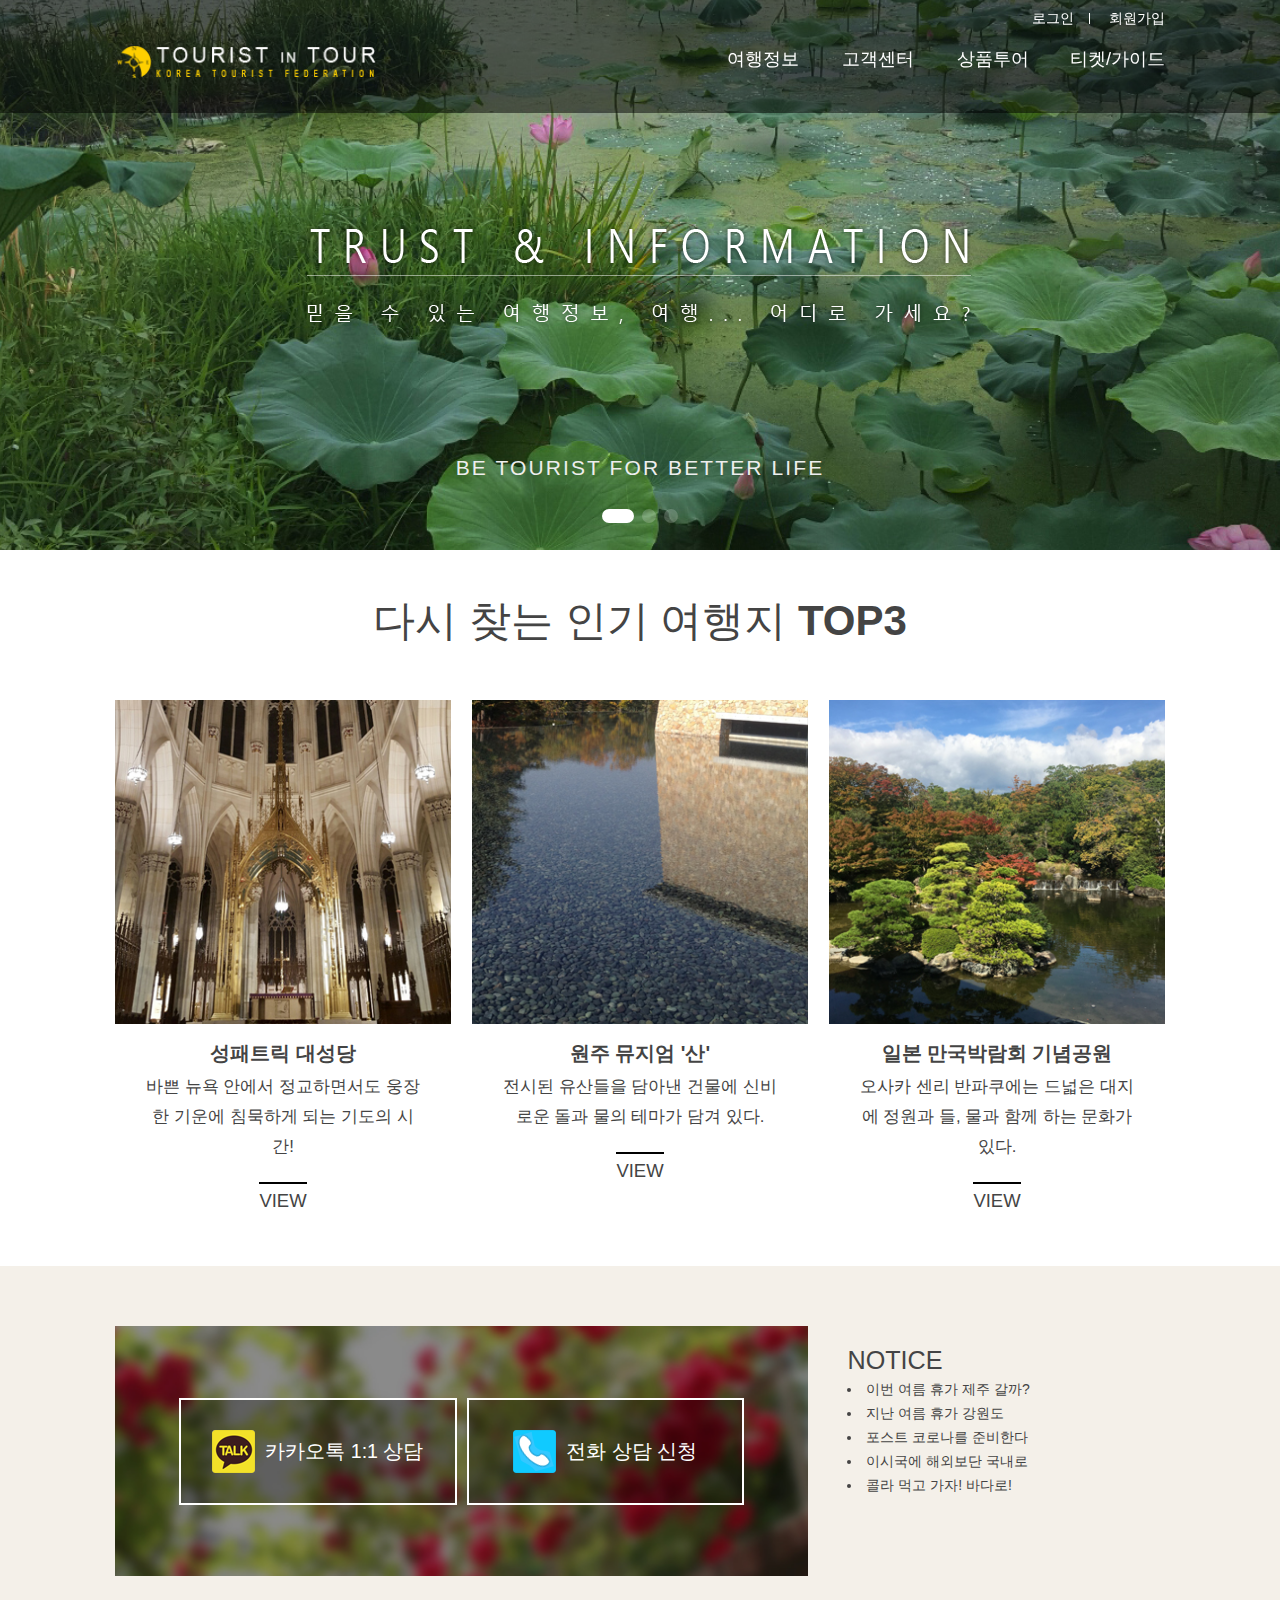
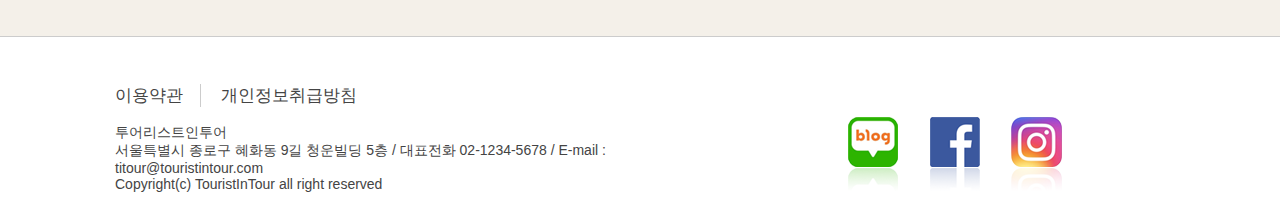
<file: index.html>
<!DOCTYPE html>
<html lang="ko">
<head>
  <meta charset="UTF-8">
  <meta name="viewport" content="width=device-width, initial-scale=1.0">
  <!-- 제작자 -->
  <meta name="author" content="hong">
  <!-- 설명 -->
  <meta name="description" content="여행을 떠나고 싶을 땐 언제나 TOURIST와 함께">
  <!-- 키워드 -->
  <meta name="keywords" content="여행,국내여행,해외여행,당일여행,기차여행">
  <!-- 링크공유 -->
  <meta property="og:url" content="https://eun210818.github.io/tour">
  <meta property="og:type" content="website">
  <meta property="og:title" content="tourist">
  <meta property="og:image" content="images/sns_img.png">
  <meta property="og:description" content="여행을 떠나고 싶을 땐 언제나 TOURIST와 함께">
  <!-- 익스플로러 -->
  <meta http-equiv="X-UA-Compatible" content="ie=edge">

  <title>투어리스트인투어</title>
  <!-- css -->
  <link rel="stylesheet" href="css/swiper.min.css">
  <link rel="stylesheet" href="css/reset.css">
  <link rel="shortcut icon" href="images/favicon.png">
  <!-- user css -->
  <link rel="stylesheet" href="css/ui.css">
  <!-- script -->
  <script src="js/jquery-3.5.1.min.js"></script>
  <script src="js/smooth-scroll.min.js"></script>
  <script src="js/swiper.min.js"></script>
  <script src="js/prefixfree.min.js"></script>

  <!-- 주석조건문 -->
  <!-- [if lte IE 8]>
  <script src="js/html5shiv.js"></script>
  <script src="js/html5shiv.min.js"></script>
  <script src="js/placeholders.js"></script>
  <script src="js/placeholders.min.js"></script>
  <![endif] -->
  
  <!-- user script -->
  <script src="js/ui.js"></script>
</head>
<body>
  <div class="skip"><a data-scroll href="#content">본문 바로가기</a></div>
  <div class="pos_fix">
    <ul class="clearfix">
      <li class="float_left"><a href="tel:010-8642-7656">전화문의</a></li>
      <li class="float_left"><a href="#" onclick="return false;" id="katalk">카카오톡 상담</a></li>
      <li class="float_left"><a href="#" onclick="return false;">오시는 길</a></li>
    </ul>
    <p><a data-scroll href="#header">TOP</a></p>
  </div>
    <div class="warp">
      <header id="header">
        <div class="content">
          <div class="tgl_btn float_left">
            <p>토글버튼</p>
          </div>
          <div class="logo_box float_left">
            <a href="index.html">
              <img src="images/logo.png" alt="logo">
            </a>
          </div>
          <div class="nav_box float_right">
            <ul class="login_join clearfix">
              <li class="float_left"><a href="login.html" target="_blank">로그인</a></li>
              <li class="float_left"><a href="join.html">회원가입</a></li>
            </ul>
            <nav class="nav">
              <ul class="main_nav clearfix">
                <li class="float_left">
                  <a href="#">여행정보</a>
                  <ul class="sub_nav clearfix">
                    <li class="float_left"><a href="#">국내</a></li>
                    <li class="float_left"><a href="#">해외</a></li>
                  </ul>
                </li>
                <li class="float_left">
                  <a href="notice.html">고객센터</a>
                  <ul class="sub_nav clearfix">
                    <li class="float_left"><a href="notice.html">공지사항</a></li>
                    <li class="float_left"><a href="#">문의하기</a></li>
                  </ul>
                </li>
                <li class="float_left">
                  <a href="program.html">상품투어</a>
                  <ul class="sub_nav clearfix">
                    <li class="float_left"><a href="program.html">프로그램 소개</a></li>
                    <li class="float_left"><a href="#">여행자료</a></li>
                  </ul>
                </li>
                <li class="float_left">
                  <a href="#">티켓/가이드</a>
                  <ul class="sub_nav clearfix">
                    <li class="float_left"><a href="#">항공</a></li>
                    <li class="float_left"><a href="#">호텔</a></li>
                  </ul>
                </li>
              </ul>
            </nav>
          </div>
        </div>
      </header>
      <section class="main_banner">
        <div class="swiper-container mo_banner">
          <div class="swiper-wrapper">
            <div class="swiper-slide">
              <div class="mo_slide_box">
                <img src="images/mo_mainslide01.jpg" alt="mo_mainslide01">
              </div>
            </div>
            <div class="swiper-slide">
              <div class="mo_slide_box">
                <img src="images/mo_mainslide02.jpg" alt="mo_mainslide02">
              </div>
            </div>
            <div class="swiper-slide">
              <div class="mo_slide_box">
                <img src="images/mo_mainslide03.jpg" alt="mo_mainslide03">
              </div>
            </div>
          </div>
          <div class="swiper-pagination"></div>
        </div>
        <div class="swiper-container tab_banner">
          <div class="swiper-wrapper">
            <div class="swiper-slide">
              <div class="tab_slide_box">
                <div class="tab_slide_img">
                  <img src="images/mainslide01.jpg" alt="mainslide01">
                </div>
                <div class="tab_slide_txt_img">
                  <img src="images/slider_txt_img1.png" alt="slider_txt_img">
                </div>
                <div class="tab_slide_over_txt">
                  <p>BE TOURIST FOR BETTER LIFE</p>
                </div>
              </div>
            </div>
            <div class="swiper-slide">
              <div class="tab_slide_box">
                <div class="tab_slide_img">
                  <img src="images/mainslide02.jpg" alt="mainslide02">
                </div>
                <div class="tab_slide_txt_img">
                  <img src="images/slider_txt_img1.png" alt="slider_txt_img">
                </div>
                <div class="tab_slide_over_txt">
                  <p>BE TOURIST FOR BETTER LIFE</p>
                </div>
              </div>
            </div>
            <div class="swiper-slide">
              <div class="tab_slide_box">
                <div class="tab_slide_img">
                  <img src="images/mainslide03.jpg" alt="mainslide03">
                </div>
                <div class="tab_slide_txt_img">
                  <img src="images/slider_txt_img1.png" alt="slider_txt_img">
                </div>
                <div class="tab_slide_over_txt">
                  <p>BE TOURIST FOR BETTER LIFE</p>
                </div>
              </div>
            </div>
          </div>
          <div class="swiper-pagination">
            <span class="swiper-pagination-bullet"></span>
            <span class="swiper-pagination-bullet"></span>
            <span class="swiper-pagination-bullet"></span>
            <span class="stop">
              <img src="images/stop.png" alt="stop">
            </span>
            <span class="play">
              <img src="images/play.png" alt="play">
            </span>
          </div>
      </section>
      <section class="topplace" id="content">
        <div class="content">
          <h2>다시 찾는 인기 여행지 <span>TOP3</span></h2>
          <ul class="top3 clearfix">
            <li class="float_left">
              <img src="images/topplace_img01.jpg" alt="top01">
              <h3>성패트릭 대성당</h3>
              <p>바쁜 뉴욕 안에서 정교하면서도 웅장한 기운에 침묵하게 되는 기도의 시간!</p>
              <p><a href="#">VIEW</a></p>
            </li>
            <li class="float_left">
              <img src="images/topplace_img02.jpg" alt="top02">
              <h3>원주 뮤지엄 '산'</h3>
              <p>전시된 유산들을 담아낸 건물에 신비로운 돌과 물의 테마가 담겨 있다.</p>
              <p><a href="#">VIEW</a></p>
            </li>
            <li class="float_left">
              <img src="images/topplace_img03.jpg" alt="top03">
              <h3>일본 만국박람회 기념공원</h3>
              <p>오사카 센리 반파쿠에는 드넓은 대지에 정원과 들, 물과 함께 하는 문화가 있다.</p>
              <p><a href="#">VIEW</a></p>
            </li>
          </ul>
        </div>
      </section>
      <section class="notice">
        <div class="content">
          <ul class="notice_box clearfix">
            <li class="float_left pc_g8">
              <div class="kakao_box">
                <img src="images/kakao_img.png" alt="kakao">
                 <h4>카카오톡 1:1 상담</h4>
              </div>
              <div class="tel_box">
                <img src="images/phone_img.png" alt="tel">
                <h4>전화 상담 신청</h4>
              </div>
            </li>
            <li class="float_right">
              <h4>NOTICE</h4>
              <ul>
                <li><a href="notice.html">이번 여름 휴가 제주 갈까?</a></li>
                <li><a href="notice.html">지난 여름 휴가 강원도</a></li>
                <li><a href="notice.html">포스트 코로나를 준비한다</a></li>
                <li><a href="notice.html">이시국에 해외보단 국내로</a></li>
                <li><a href="notice.html">콜라 먹고 가자! 바다로!</a></li>
              </ul>
            </li>
          </ul>
        </div>
      </section>
      <footer>
        <div class="content">
          <ul class="clearfix">
            <li class="float_left">
              <h5>
                <span><a href="#" class="right_border">이용약관</a></span>
                <span><a href="#">개인정보취급방침</a></span>
              </h5>
              <p>투어리스트인투어<br>서울특별시 종로구 혜화동 9길 청운빌딩 5층 / 대표전화 02-1234-5678 / E-mail : titour@touristintour.com<br>Copyright(c) TouristInTour all right reserved</p>
            </li>
            <li class="float_right">
              <a href="#"><img src="images/blog_img.png" alt="blog"></a>
              <a href="#"><img src="images/facebook_img.png" alt="facebook"></a>
              <a href="#"><img src="images/insta_img.png" alt="instagram"></a>
            </li>
          </ul>
        </div>
      </footer>
    </div>
</body>
</html>
</file>
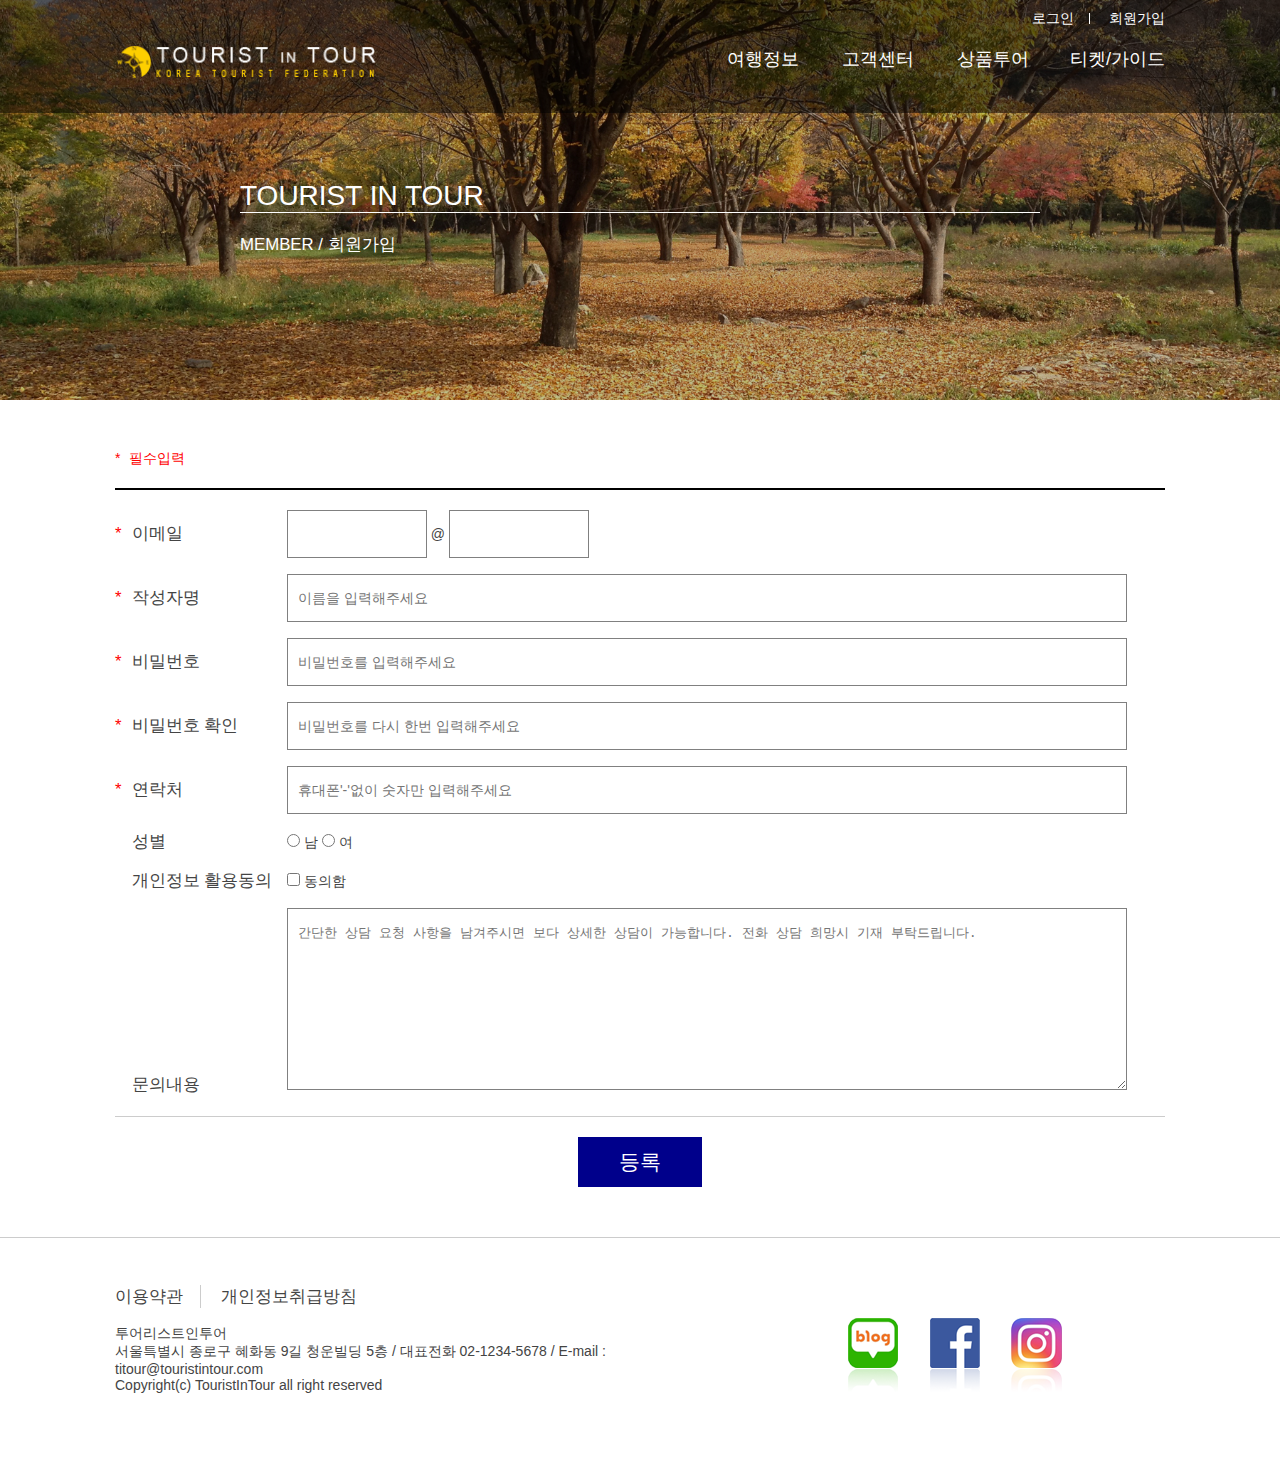
<file: join.html>
<!DOCTYPE html>
<html lang="ko">
<head>
  <meta charset="UTF-8">
  <meta name="viewport" content="width=device-width, initial-scale=1.0">
  <!-- 제작자 -->
  <meta name="author" content="hong">
  <!-- 설명 -->
  <meta name="description" content="여행을 떠나고 싶을 땐 언제나 TOURIST와 함께">
  <!-- 키워드 -->
  <meta name="keywords" content="여행,국내여행,해외여행,당일여행,기차여행">
  <!-- 링크공유 -->
  <meta property="og:url" content="https://eun210818.github.io/tour">
  <meta property="og:type" content="website">
  <meta property="og:title" content="tourist">
  <meta property="og:image" content="images/sns_img.png">
  <meta property="og:description" content="여행을 떠나고 싶을 땐 언제나 TOURIST와 함께">
  <!-- 익스플로러 -->
  <meta http-equiv="X-UA-Compatible" content="ie=edge">

  <title>투어리스트인투어</title>
  <!-- css -->
  <link rel="stylesheet" href="css/swiper.min.css">
  <link rel="stylesheet" href="css/reset.css">
  <link rel="shortcut icon" href="images/favicon.png">
  <!-- user css -->
  <link rel="stylesheet" href="css/ui.css">
  <link rel="stylesheet" href="css/sub_ui.css">
  <link rel="stylesheet" href="css/join.css">
  <!-- script -->
  <script src="js/jquery-3.5.1.min.js"></script>
  <script src="js/smooth-scroll.min.js"></script>
  <script src="js/swiper.min.js"></script>
  <script src="js/prefixfree.min.js"></script>

  <!-- 주석조건문 -->
  <!-- [if lte IE 8]>
  <script src="js/html5shiv.js"></script>
  <script src="js/html5shiv.min.js"></script>
  <script src="js/placeholders.js"></script>
  <script src="js/placeholders.min.js"></script>
  <![endif] -->
  
  <!-- user script -->
  <script src="js/ui.js"></script>
</head>
<body>
  <div class="skip"><a data-scroll href="#content">본문 바로가기</a></div>
  <div class="pos_fix">
    <ul class="clearfix">
      <li class="float_left"><a href="tel:010-8642-7656">전화문의</a></li>
      <li class="float_left"><a href="#" onclick="return false;" id="katalk">카카오톡 상담</a></li>
      <li class="float_left"><a href="#" onclick="return false;">오시는 길</a></li>
    </ul>
    <p><a data-scroll href="#header">TOP</a></p>
  </div>
    <div class="warp">
      <header id="header">
        <div class="content">
          <div class="tgl_btn float_left">
            <p>토글버튼</p>
          </div>
          <div class="logo_box float_left">
            <a href="index.html">
              <img src="images/logo.png" alt="logo">
            </a>
          </div>
          <div class="nav_box float_right">
            <ul class="login_join clearfix">
              <li class="float_left"><a href="login.html" target="_blank">로그인</a></li>
              <li class="float_left"><a href="join.html">회원가입</a></li>
            </ul>
            <nav class="nav">
              <ul class="main_nav clearfix">
                <li class="float_left">
                  <a href="#">여행정보</a>
                  <ul class="sub_nav clearfix">
                    <li class="float_left"><a href="#">국내</a></li>
                    <li class="float_left"><a href="#">해외</a></li>
                  </ul>
                </li>
                <li class="float_left">
                  <a href="notice.html">고객센터</a>
                  <ul class="sub_nav clearfix">
                    <li class="float_left"><a href="notice.html">공지사항</a></li>
                    <li class="float_left"><a href="#">문의하기</a></li>
                  </ul>
                </li>
                <li class="float_left">
                  <a href="program.html">상품투어</a>
                  <ul class="sub_nav clearfix">
                    <li class="float_left"><a href="program.html">프로그램 소개</a></li>
                    <li class="float_left"><a href="#">여행자료</a></li>
                  </ul>
                </li>
                <li class="float_left">
                  <a href="#">티켓/가이드</a>
                  <ul class="sub_nav clearfix">
                    <li class="float_left"><a href="#">항공</a></li>
                    <li class="float_left"><a href="#">호텔</a></li>
                  </ul>
                </li>
              </ul>
            </nav>
          </div>
        </div>
      </header>
      <section class="sec_top">
        <div class="content">
          <h2>TOURIST IN TOUR</h2>
          <hr>
          <p>MEMBER / 회원가입</p>
        </div>
      </section>
      <section class="sec_form">
        <div class="content">
          <form>
            <h3 class="must">필수입력</h3>
            <hr>
            <label for="e-mail" class="tit_label must">이메일</label>
            <input type="text" name="e-mail" id="e-mail">
            <span>@</span>
            <input type="text" name="e-server" id="e-server"><br><br>
            <label for="u-name" class="tit_label must">작성자명</label>
            <input type="text" name="u-name" id="u-name" placeholder="이름을 입력해주세요"><br><br>
            <label for="password" class="tit_label must">비밀번호</label>
            <input type="password" name="password" id="password" placeholder="비밀번호를 입력해주세요"><br><br>
            <label for="re-password" class="tit_label must">비밀번호 확인</label>
            <input type="text" name="re-password" id="re-password" placeholder="비밀번호를 다시 한번 입력해주세요"><br><br>
            <label for="연락처" class="tit_label must">연락처</label>
            <input type="tel" name="tel-num" id="tel-num" placeholder="휴대폰'-'없이 숫자만 입력해주세요"><br><br>
            <label class="tit_label no_must">성별</label>
            <label>
              <input type="radio" name="sex">
              <span>남</span>
            </label>
            <label>
              <input type="radio" name="sex">
              <span>여</span>
            </label><br><br>
            <label class="tit_label no_must">개인정보 활용동의</label>
            <label>
              <input type="checkbox" name="u-info">
              <label>동의함</label>
            </label><br><br>
            <label for="qna" class="tit_label no_must">문의내용</label>
            <textarea name="qna" id="qna" cols="120" rows="10" placeholder="간단한 상담 요청 사항을 남겨주시면 보다 상세한 상담이 가능합니다. 전화 상담 희망시 기재 부탁드립니다."></textarea>
            <hr>
            <div class="button_box">
              <button type="button">등록</button>
            </div>
          </form>
        </div>
      </section>
      <footer>
        <div class="content">
          <ul class="clearfix">
            <li class="float_left">
              <h5>
                <span><a href="#" class="right_border">이용약관</a></span>
                <span><a href="#">개인정보취급방침</a></span>
              </h5>
              <p>투어리스트인투어<br>서울특별시 종로구 혜화동 9길 청운빌딩 5층 / 대표전화 02-1234-5678 / E-mail : titour@touristintour.com<br>Copyright(c) TouristInTour all right reserved</p>
            </li>
            <li class="float_right">
              <a href="#"><img src="images/blog_img.png" alt="blog"></a>
              <a href="#"><img src="images/facebook_img.png" alt="facebook"></a>
              <a href="#"><img src="images/insta_img.png" alt="instagram"></a>
            </li>
          </ul>
        </div>
      </footer>
    </div>
</body>
</html>
</file>
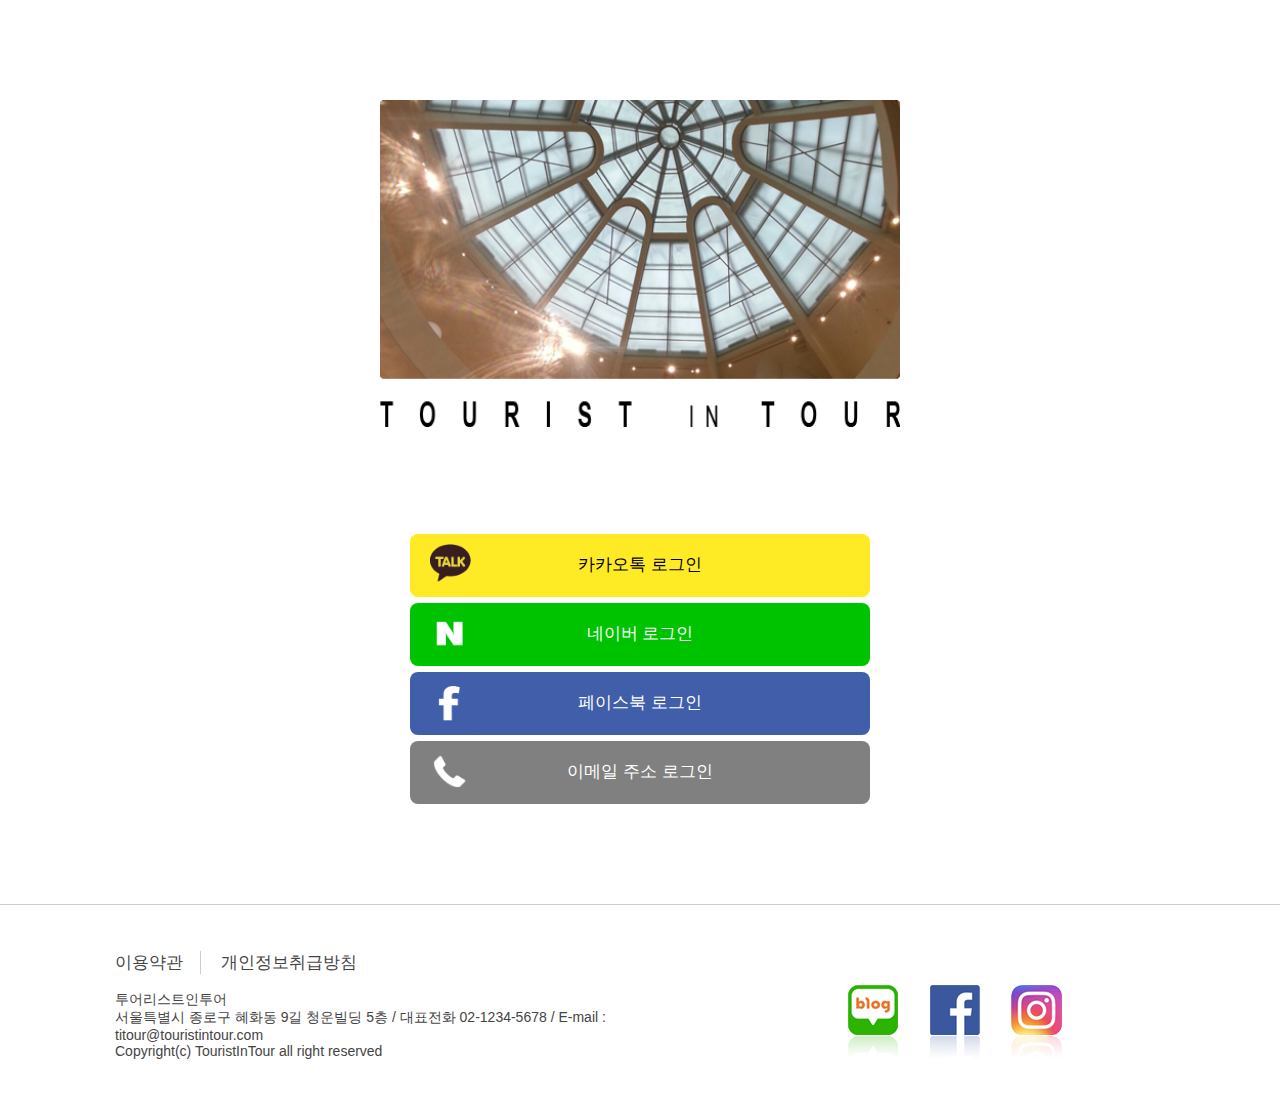
<file: login.html>
<!DOCTYPE html>
<html lang="ko">
<head>
  <meta charset="UTF-8">
  <meta name="viewport" content="width=device-width, initial-scale=1.0">
  <!-- 제작자 -->
  <meta name="author" content="hong">
  <!-- 설명 -->
  <meta name="description" content="여행을 떠나고 싶을 땐 언제나 TOURIST와 함께">
  <!-- 키워드 -->
  <meta name="keywords" content="여행,국내여행,해외여행,당일여행,기차여행">
  <!-- 링크공유 -->
  <meta property="og:url" content="https://eun210818.github.io/tour">
  <meta property="og:type" content="website">
  <meta property="og:title" content="tourist">
  <meta property="og:image" content="images/sns_img.png">
  <meta property="og:description" content="여행을 떠나고 싶을 땐 언제나 TOURIST와 함께">
  <!-- 익스플로러 -->
  <meta http-equiv="X-UA-Compatible" content="ie=edge">

  <title>투어리스트인투어</title>
  <!-- css -->
  <link rel="stylesheet" href="css/swiper.min.css">
  <link rel="stylesheet" href="css/reset.css">
  <link rel="shortcut icon" href="images/favicon.png">
  <!-- user css -->
  <link rel="stylesheet" href="css/ui.css">
  <link rel="stylesheet" href="css/login.css">
  <!-- script -->
  <script src="js/jquery-3.5.1.min.js"></script>
  <script src="js/smooth-scroll.min.js"></script>
  <script src="js/swiper.min.js"></script>
  <script src="js/prefixfree.min.js"></script>

  <!-- 주석조건문 -->
  <!-- [if lte IE 8]>
  <script src="js/html5shiv.js"></script>
  <script src="js/html5shiv.min.js"></script>
  <script src="js/placeholders.js"></script>
  <script src="js/placeholders.min.js"></script>
  <![endif] -->
  
  <!-- user script -->
  <script src="js/ui.js"></script>
</head>
<body>
  <div class="skip"><a data-scroll href="#content">본문 바로가기</a></div>
  <div class="pos_fix">
    <ul class="clearfix">
      <li class="float_left"><a href="tel:010-8642-7656">전화문의</a></li>
      <li class="float_left"><a href="#" onclick="return false;" id="katalk">카카오톡 상담</a></li>
      <li class="float_left"><a href="#" onclick="return false;">오시는 길</a></li>
    </ul>
    <p><a data-scroll href="#header">TOP</a></p>
  </div>
    <div class="warp">
      <section class="login_form">
        <div class="content">
          <div class="login_tit">
            <img src="images/tit_login.png" alt="login_img">
          </div>
          <div class="login_sns">
            <p>
              <a href="#"><img src="images/ico_kakao.png" alt="kakao">
                <span>카카오톡 로그인</span>
              </a>
            </p>
            <p>
              <a href="#"><img src="images/ico_naver.png" alt="naver">
                <span>네이버 로그인</span>
              </a>
            </p>
            <p>
              <a href="#"><img src="images/ico_face.png" alt="face">
                <span>페이스북 로그인</span>
              </a>
            </p>
            <p>
              <a href="#"><img src="images/ico_cellphone.png" alt="cellphone">
                <span>이메일 주소 로그인</span>
              </a>
            </p>
          </div>
        </div>
      </section>
      <footer>
        <div class="content">
          <ul class="clearfix">
            <li class="float_left">
              <h5>
                <span><a href="#" class="right_border">이용약관</a></span>
                <span><a href="#">개인정보취급방침</a></span>
              </h5>
              <p>투어리스트인투어<br>서울특별시 종로구 혜화동 9길 청운빌딩 5층 / 대표전화 02-1234-5678 / E-mail : titour@touristintour.com<br>Copyright(c) TouristInTour all right reserved</p>
            </li>
            <li class="float_right">
              <a href="#"><img src="images/blog_img.png" alt="blog"></a>
              <a href="#"><img src="images/facebook_img.png" alt="facebook"></a>
              <a href="#"><img src="images/insta_img.png" alt="instagram"></a>
            </li>
          </ul>
        </div>
      </footer>
    </div>
</body>
</html>
</file>
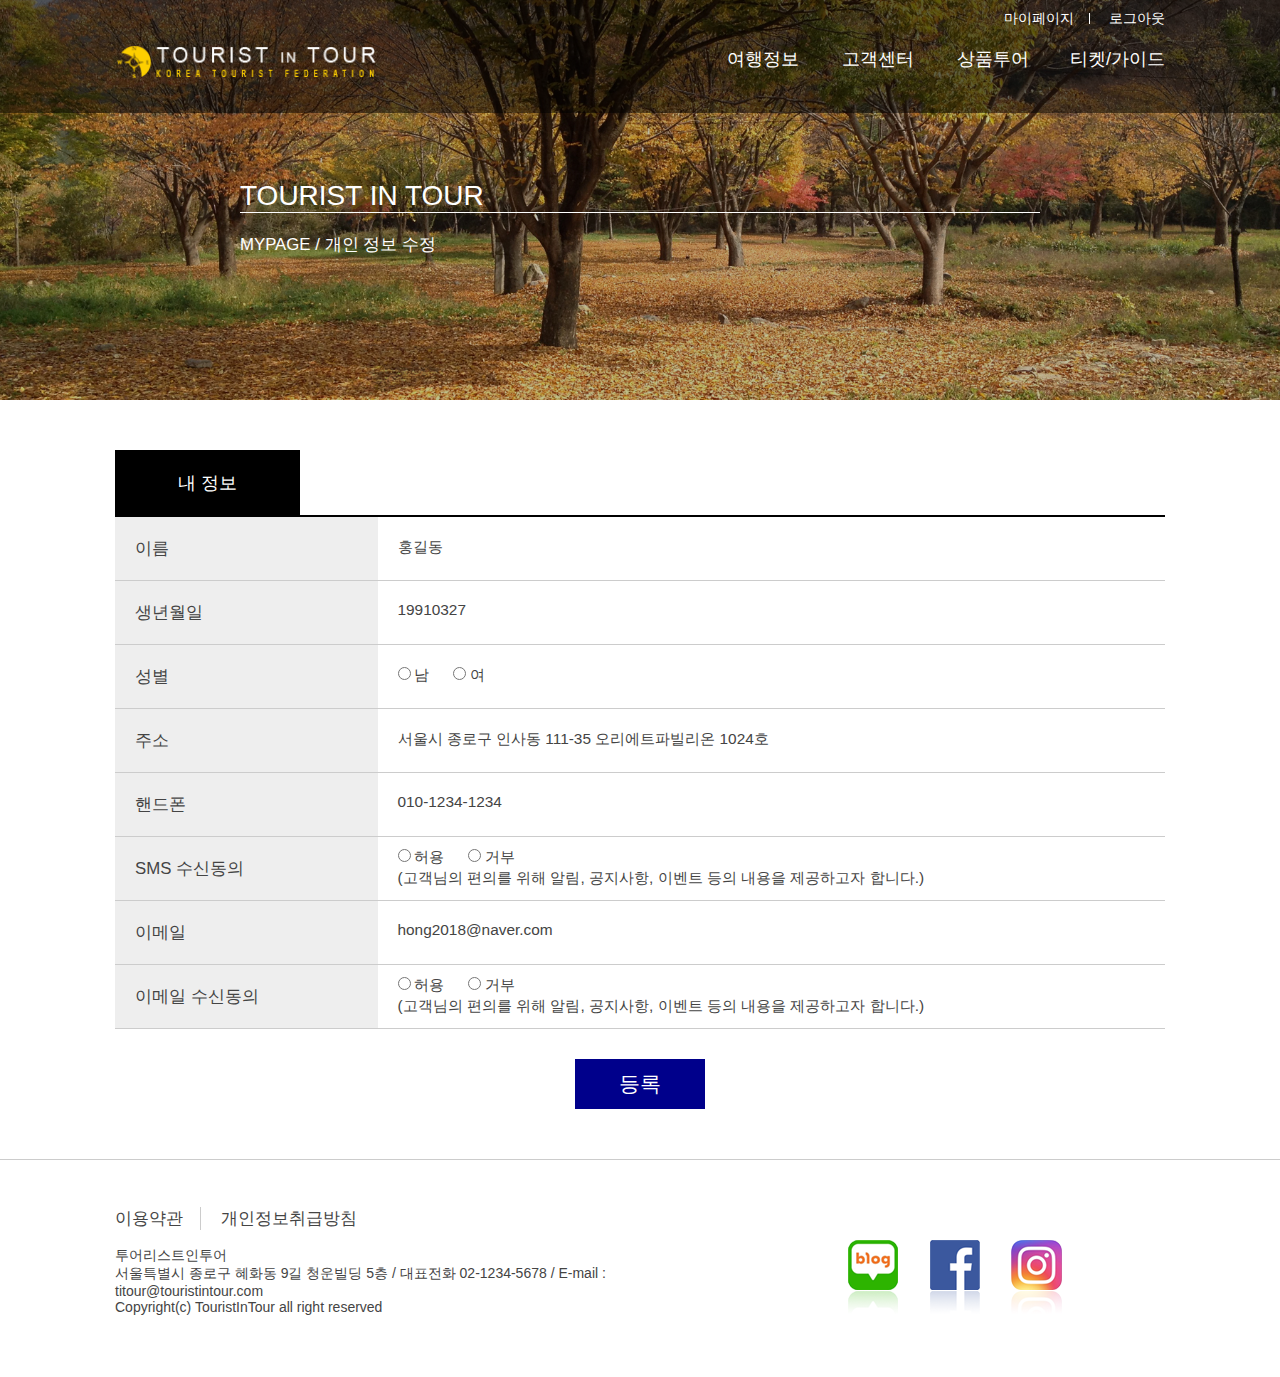
<file: mypage.html>
<!DOCTYPE html>
<html lang="ko">
<head>
  <meta charset="UTF-8">
  <meta name="viewport" content="width=device-width, initial-scale=1.0">
  <!-- 제작자 -->
  <meta name="author" content="hong">
  <!-- 설명 -->
  <meta name="description" content="여행을 떠나고 싶을 땐 언제나 TOURIST와 함께">
  <!-- 키워드 -->
  <meta name="keywords" content="여행,국내여행,해외여행,당일여행,기차여행">
  <!-- 링크공유 -->
  <meta property="og:url" content="https://eun210818.github.io/tour">
  <meta property="og:type" content="website">
  <meta property="og:title" content="tourist">
  <meta property="og:image" content="images/sns_img.png">
  <meta property="og:description" content="여행을 떠나고 싶을 땐 언제나 TOURIST와 함께">
  <!-- 익스플로러 -->
  <meta http-equiv="X-UA-Compatible" content="ie=edge">

  <title>투어리스트인투어</title>
  <!-- css -->
  <link rel="stylesheet" href="css/swiper.min.css">
  <link rel="stylesheet" href="css/reset.css">
  <link rel="shortcut icon" href="images/favicon.png">
  <!-- user css -->
  <link rel="stylesheet" href="css/ui.css">
  <link rel="stylesheet" href="css/sub_ui.css">
  <link rel="stylesheet" href="css/mypage.css">
  <!-- script -->
  <script src="js/jquery-3.5.1.min.js"></script>
  <script src="js/smooth-scroll.min.js"></script>
  <script src="js/swiper.min.js"></script>
  <script src="js/prefixfree.min.js"></script>

  <!-- 주석조건문 -->
  <!-- [if lte IE 8]>
  <script src="js/html5shiv.js"></script>
  <script src="js/html5shiv.min.js"></script>
  <script src="js/placeholders.js"></script>
  <script src="js/placeholders.min.js"></script>
  <![endif] -->
  
  <!-- user script -->
  <script src="js/ui.js"></script>
</head>
<body>
  <div class="skip"><a data-scroll href="#content">본문 바로가기</a></div>
  <div class="pos_fix">
    <ul class="clearfix">
      <li class="float_left"><a href="tel:010-8642-7656">전화문의</a></li>
      <li class="float_left"><a href="#" onclick="return false;" id="katalk">카카오톡 상담</a></li>
      <li class="float_left"><a href="#" onclick="return false;">오시는 길</a></li>
    </ul>
    <p><a data-scroll href="#header">TOP</a></p>
  </div>
    <div class="warp">
      <header id="header">
        <div class="content">
          <div class="tgl_btn float_left">
            <p>토글버튼</p>
          </div>
          <div class="logo_box float_left">
            <a href="index.html">
              <img src="images/logo.png" alt="logo">
            </a>
          </div>
          <div class="nav_box float_right">
            <ul class="login_join clearfix">
              <li class="float_left"><a href="mypage.html">마이페이지</a></li>
              <li class="float_left"><a href="login.html" target="_blank">로그아웃</a></li>
            </ul>
            <nav class="nav">
              <ul class="main_nav clearfix">
                <li class="float_left">
                  <a href="#">여행정보</a>
                  <ul class="sub_nav clearfix">
                    <li class="float_left"><a href="#">국내</a></li>
                    <li class="float_left"><a href="#">해외</a></li>
                  </ul>
                </li>
                <li class="float_left">
                  <a href="notice.html">고객센터</a>
                  <ul class="sub_nav clearfix">
                    <li class="float_left"><a href="notice.html">공지사항</a></li>
                    <li class="float_left"><a href="#">문의하기</a></li>
                  </ul>
                </li>
                <li class="float_left">
                  <a href="program.html">상품투어</a>
                  <ul class="sub_nav clearfix">
                    <li class="float_left"><a href="program.html">프로그램 소개</a></li>
                    <li class="float_left"><a href="#">여행자료</a></li>
                  </ul>
                </li>
                <li class="float_left">
                  <a href="#">티켓/가이드</a>
                  <ul class="sub_nav clearfix">
                    <li class="float_left"><a href="#">항공</a></li>
                    <li class="float_left"><a href="#">호텔</a></li>
                  </ul>
                </li>
              </ul>
            </nav>
          </div>
        </div>
      </header>
      <section class="sec_top">
        <div class="content">
          <h2>TOURIST IN TOUR</h2>
          <hr>
          <p>MYPAGE / 개인 정보 수정</p>
        </div>
      </section>
      <section class="sec_form">
        <div class="content">
          <form>
            <h3><span>내 정보</span></h3>
            <ul>
              <li class="clearfix">
                <div class="first_box">
                  <p>이름</p>
                </div>
                <div class="last_box">
                  <p>홍길동</p>
                </div>
              </li>
              <li class="clearfix">
                <div class="first_box">
                  <p>생년월일</p>
                </div>
                <div class="last_box">
                  <p>19910327</p>
                </div>
              </li>
              <li class="clearfix">
                <div class="first_box">
                  <p>성별</p>
                </div>
                <div class="last_box">
                  <input type="radio" name="sex" id="man">
                  <label for="man">남</label>
                  <input type="radio" name="sex" id="woman">
                  <label for="woman">여</label>
                </div>
              </li>
              <li class="clearfix">
                <div class="first_box">
                  <p>주소</p>
                </div>
                <div class="last_box">
                  <p>서울시 종로구 인사동 111-35 오리에트파빌리온 1024호</p>
                </div>
              </li>
              <li class="clearfix">
                <div class="first_box">
                  <p>핸드폰</p>
                </div>
                <div class="last_box">
                  <p>010-1234-1234</p>
                </div>
              </li>
              <li class="clearfix">
                <div class="first_box">
                  <p>SMS 수신동의</p>
                </div>
                <div class="last_box perm">
                  <input type="radio" name="perm"" id="yes_perm">
                  <label for="yes_perm">허용</label>
                  <input type="radio" name="perm"" id="no_perm">
                  <label for="no_perm">거부</label>
                  <p>(고객님의 편의를 위해 알림, 공지사항, 이벤트 등의 내용을 제공하고자 합니다.)</p>
                </div>
              </li>
              <li class="clearfix">
                <div class="first_box">
                  <p>이메일</p>
                </div>
                <div class="last_box">
                  <p>hong2018@naver.com</p>
                </div>
              </li>
              <li class="clearfix">
                <div class="first_box">
                  <p>이메일 수신동의</p>
                </div>
                <div class="last_box perm">
                  <input type="radio" name="e-perm"" id="yes_e-perm">
                  <label for="yes_e-perm">허용</label>
                  <input type="radio" name="e-perm"" id="no_e-perm">
                  <label for="no_e-perm">거부</label>
                  <p>(고객님의 편의를 위해 알림, 공지사항, 이벤트 등의 내용을 제공하고자 합니다.)</p>
                </div>
              </li>
            </ul>
            <div class="button_box">
              <button type="button">등록</button>
            </div>  
          </form>
        </div>
      </section>
      <footer>
        <div class="content">
          <ul class="clearfix">
            <li class="float_left">
              <h5>
                <span><a href="#" class="right_border">이용약관</a></span>
                <span><a href="#">개인정보취급방침</a></span>
              </h5>
              <p>투어리스트인투어<br>서울특별시 종로구 혜화동 9길 청운빌딩 5층 / 대표전화 02-1234-5678 / E-mail : titour@touristintour.com<br>Copyright(c) TouristInTour all right reserved</p>
            </li>
            <li class="float_right">
              <a href="#"><img src="images/blog_img.png" alt="blog"></a>
              <a href="#"><img src="images/facebook_img.png" alt="facebook"></a>
              <a href="#"><img src="images/insta_img.png" alt="instagram"></a>
            </li>
          </ul>
        </div>
      </footer>
    </div>
</body>
</html>
</file>
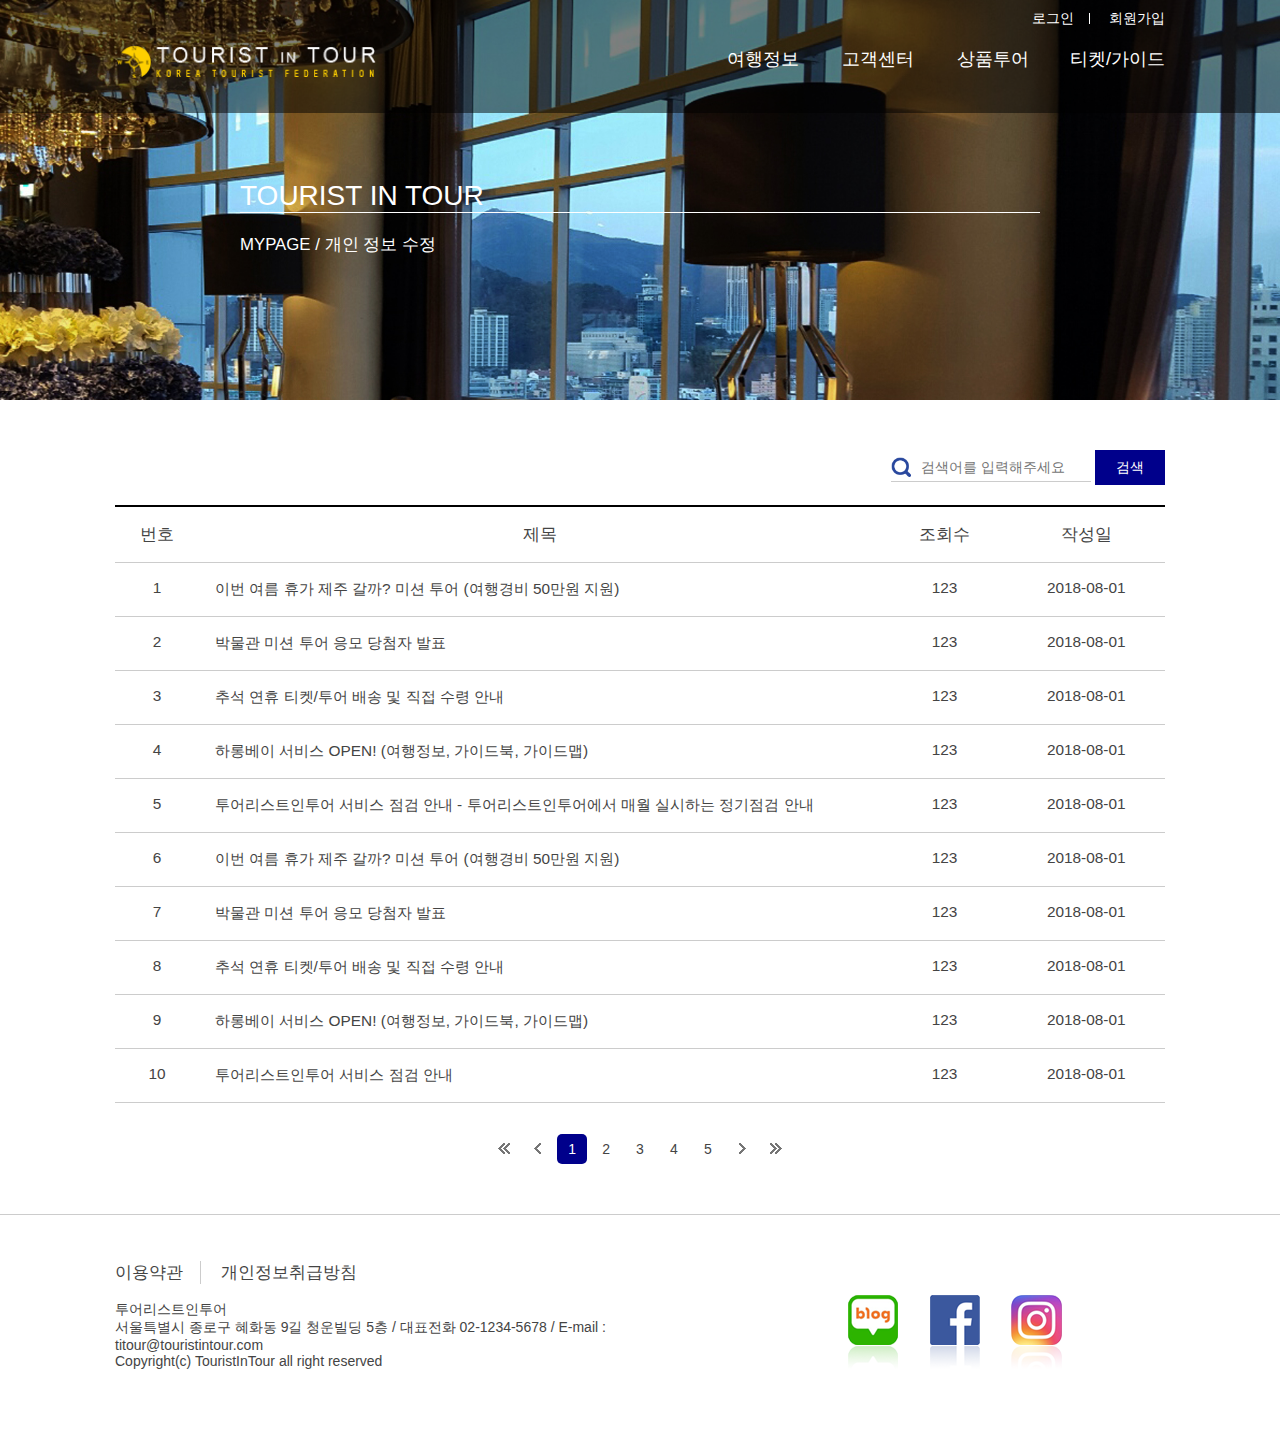
<file: notice.html>
<!DOCTYPE html>
<html lang="ko">
<head>
  <meta charset="UTF-8">
  <meta name="viewport" content="width=device-width, initial-scale=1.0">
  <!-- 제작자 -->
  <meta name="author" content="hong">
  <!-- 설명 -->
  <meta name="description" content="여행을 떠나고 싶을 땐 언제나 TOURIST와 함께">
  <!-- 키워드 -->
  <meta name="keywords" content="여행,국내여행,해외여행,당일여행,기차여행">
  <!-- 링크공유 -->
  <meta property="og:url" content="https://eun210818.github.io/tour">
  <meta property="og:type" content="website">
  <meta property="og:title" content="tourist">
  <meta property="og:image" content="images/sns_img.png">
  <meta property="og:description" content="여행을 떠나고 싶을 땐 언제나 TOURIST와 함께">
  <!-- 익스플로러 -->
  <meta http-equiv="X-UA-Compatible" content="ie=edge">

  <title>투어리스트인투어</title>
  <!-- css -->
  <link rel="stylesheet" href="css/swiper.min.css">
  <link rel="stylesheet" href="css/reset.css">
  <link rel="shortcut icon" href="images/favicon.png">
  <!-- user css -->
  <link rel="stylesheet" href="css/ui.css">
  <link rel="stylesheet" href="css/sub_ui.css">
  <link rel="stylesheet" href="css/notice.css">
  <!-- script -->
  <script src="js/jquery-3.5.1.min.js"></script>
  <script src="js/smooth-scroll.min.js"></script>
  <script src="js/swiper.min.js"></script>
  <script src="js/prefixfree.min.js"></script>

  <!-- 주석조건문 -->
  <!-- [if lte IE 8]>
  <script src="js/html5shiv.js"></script>
  <script src="js/html5shiv.min.js"></script>
  <script src="js/placeholders.js"></script>
  <script src="js/placeholders.min.js"></script>
  <![endif] -->
  
  <!-- user script -->
  <script src="js/ui.js"></script>
</head>
<body>
  <div class="skip"><a data-scroll href="#content">본문 바로가기</a></div>
  <div class="pos_fix">
    <ul class="clearfix">
      <li class="float_left"><a href="tel:010-8642-7656">전화문의</a></li>
      <li class="float_left"><a href="#" onclick="return false;" id="katalk">카카오톡 상담</a></li>
      <li class="float_left"><a href="#" onclick="return false;">오시는 길</a></li>
    </ul>
    <p><a data-scroll href="#header">TOP</a></p>
  </div>
    <div class="warp">
      <header id="header">
        <div class="content">
          <div class="tgl_btn float_left">
            <p>토글버튼</p>
          </div>
          <div class="logo_box float_left">
            <a href="index.html">
              <img src="images/logo.png" alt="logo">
            </a>
          </div>
          <div class="nav_box float_right">
            <ul class="login_join clearfix">
              <li class="float_left"><a href="mypage.html">로그인</a></li>
              <li class="float_left"><a href="login.html" target="_blank">회원가입</a></li>
            </ul>
            <nav class="nav">
              <ul class="main_nav clearfix">
                <li class="float_left">
                  <a href="#">여행정보</a>
                  <ul class="sub_nav clearfix">
                    <li class="float_left"><a href="#">국내</a></li>
                    <li class="float_left"><a href="#">해외</a></li>
                  </ul>
                </li>
                <li class="float_left">
                  <a href="notice.html">고객센터</a>
                  <ul class="sub_nav clearfix">
                    <li class="float_left"><a href="notice.html">공지사항</a></li>
                    <li class="float_left"><a href="#">문의하기</a></li>
                  </ul>
                </li>
                <li class="float_left">
                  <a href="program.html">상품투어</a>
                  <ul class="sub_nav clearfix">
                    <li class="float_left"><a href="program.html">프로그램 소개</a></li>
                    <li class="float_left"><a href="#">여행자료</a></li>
                  </ul>
                </li>
                <li class="float_left">
                  <a href="#">티켓/가이드</a>
                  <ul class="sub_nav clearfix">
                    <li class="float_left"><a href="#">항공</a></li>
                    <li class="float_left"><a href="#">호텔</a></li>
                  </ul>
                </li>
              </ul>
            </nav>
          </div>
        </div>
      </header>
      <section class="sec_top">
        <div class="content">
          <h2>TOURIST IN TOUR</h2>
          <hr>
          <p>MYPAGE / 개인 정보 수정</p>
        </div>
      </section>
      <section class="sec_form">
        <div class="content">
          <div class="search_box">
            <input type="text" name="search_txt" id="search" placeholder="검색어를 입력해주세요">
            <button type="button">검색</button>
          </div>
          <div class="notice_list_box">
            <ul>
              <li class="clearfix">
                <div class="first_li"><h4>번호</h4></div>
                <div class="second_li"><h4>제목</h4></div>
                <div class="third_li"><h4>조회수</h4></div>
                <div class="last_li"><h4>작성일</h4></div>
              </li>
              <li class="clearfix">
                <div class="first_li"><p>1</p></div>
                <div class="second_li"><p>이번 여름 휴가 제주 갈까? 미션 투어 (여행경비 50만원 지원)</p></div>
                <div class="third_li"><p>123</p></div>
                <div class="last_li"><p>2018-08-01</p></div>
              </li>
              <li class="clearfix">
                <div class="first_li"><p>2</p></div>
                <div class="second_li"><p>박물관 미션 투어 응모 당첨자 발표</p></div>
                <div class="third_li"><p>123</p></div>
                <div class="last_li"><p>2018-08-01</p></div>
              </li>
              <li class="clearfix">
                <div class="first_li"><p>3</p></div>
                <div class="second_li"><p>추석 연휴 티켓/투어 배송 및 직접 수령 안내</p></div>
                <div class="third_li"><p>123</p></div>
                <div class="last_li"><p>2018-08-01</p></div>
              </li>
              <li class="clearfix">
                <div class="first_li"><p>4</p></div>
                <div class="second_li"><p>하롱베이 서비스 OPEN! (여행정보, 가이드북, 가이드맵)</p></div>
                <div class="third_li"><p>123</p></div>
                <div class="last_li"><p>2018-08-01</p></div>
              </li>
              <li class="clearfix">
                <div class="first_li"><p>5</p></div>
                <div class="second_li"><p>투어리스트인투어 서비스 점검 안내 - 투어리스트인투어에서 매월 실시하는 정기점검 안내</p></div>
                <div class="third_li"><p>123</p></div>
                <div class="last_li"><p>2018-08-01</p></div>
              </li>
              <li class="clearfix">
                <div class="first_li"><p>6</p></div>
                <div class="second_li"><p>이번 여름 휴가 제주 갈까? 미션 투어 (여행경비 50만원 지원)</p></div>
                <div class="third_li"><p>123</p></div>
                <div class="last_li"><p>2018-08-01</p></div>
              </li>
              <li class="clearfix">
                <div class="first_li"><p>7</p></div>
                <div class="second_li"><p>박물관 미션 투어 응모 당첨자 발표</p></div>
                <div class="third_li"><p>123</p></div>
                <div class="last_li"><p>2018-08-01</p></div>
              </li>
              <li class="clearfix">
                <div class="first_li"><p>8</p></div>
                <div class="second_li"><p>추석 연휴 티켓/투어 배송 및 직접 수령 안내</p></div>
                <div class="third_li"><p>123</p></div>
                <div class="last_li"><p>2018-08-01</p></div>
              </li>
              <li class="clearfix">
                <div class="first_li"><p>9</p></div>
                <div class="second_li"><p>하롱베이 서비스 OPEN! (여행정보, 가이드북, 가이드맵)</p></div>
                <div class="third_li"><p>123</p></div>
                <div class="last_li"><p>2018-08-01</p></div>
              </li>
              <li class="clearfix">
                <div class="first_li"><p>10</p></div>
                <div class="second_li"><p>투어리스트인투어 서비스 점검 안내</p></div>
                <div class="third_li"><p>123</p></div>
                <div class="last_li"><p>2018-08-01</p></div>
              </li>
            </ul>
          </div>
          <div class="notice_index">
            <ul>
              <li><a href="#"><img src="images/btn_firstpage.png" alt="firstpage"></a></li>
              <li><a href="#"><img src="images/btn_prevpage.png" alt="prevpage"></a></li>
              <li><a href="#" class="index_num first_index">1</a></li>
              <li><a href="#" class="index_num">2</a></li>
              <li><a href="#" class="index_num">3</a></li>
              <li><a href="#" class="index_num">4</a></li>
              <li><a href="#" class="index_num">5</a></li>
              <li><a href="#"><img src="images/btn_nextpage.png" alt="nextpage"></a></li>
              <li><a href="#"><img src="images/btn_lastpage.png" alt="btn_lastpage"></a></li>
            </ul>
          </div>
        </div>
      </section>
      <footer>
        <div class="content">
          <ul class="clearfix">
            <li class="float_left">
              <h5>
                <span><a href="#" class="right_border">이용약관</a></span>
                <span><a href="#">개인정보취급방침</a></span>
              </h5>
              <p>투어리스트인투어<br>서울특별시 종로구 혜화동 9길 청운빌딩 5층 / 대표전화 02-1234-5678 / E-mail : titour@touristintour.com<br>Copyright(c) TouristInTour all right reserved</p>
            </li>
            <li class="float_right">
              <a href="#"><img src="images/blog_img.png" alt="blog"></a>
              <a href="#"><img src="images/facebook_img.png" alt="facebook"></a>
              <a href="#"><img src="images/insta_img.png" alt="instagram"></a>
            </li>
          </ul>
        </div>
      </footer>
    </div>
</body>
</html>
</file>
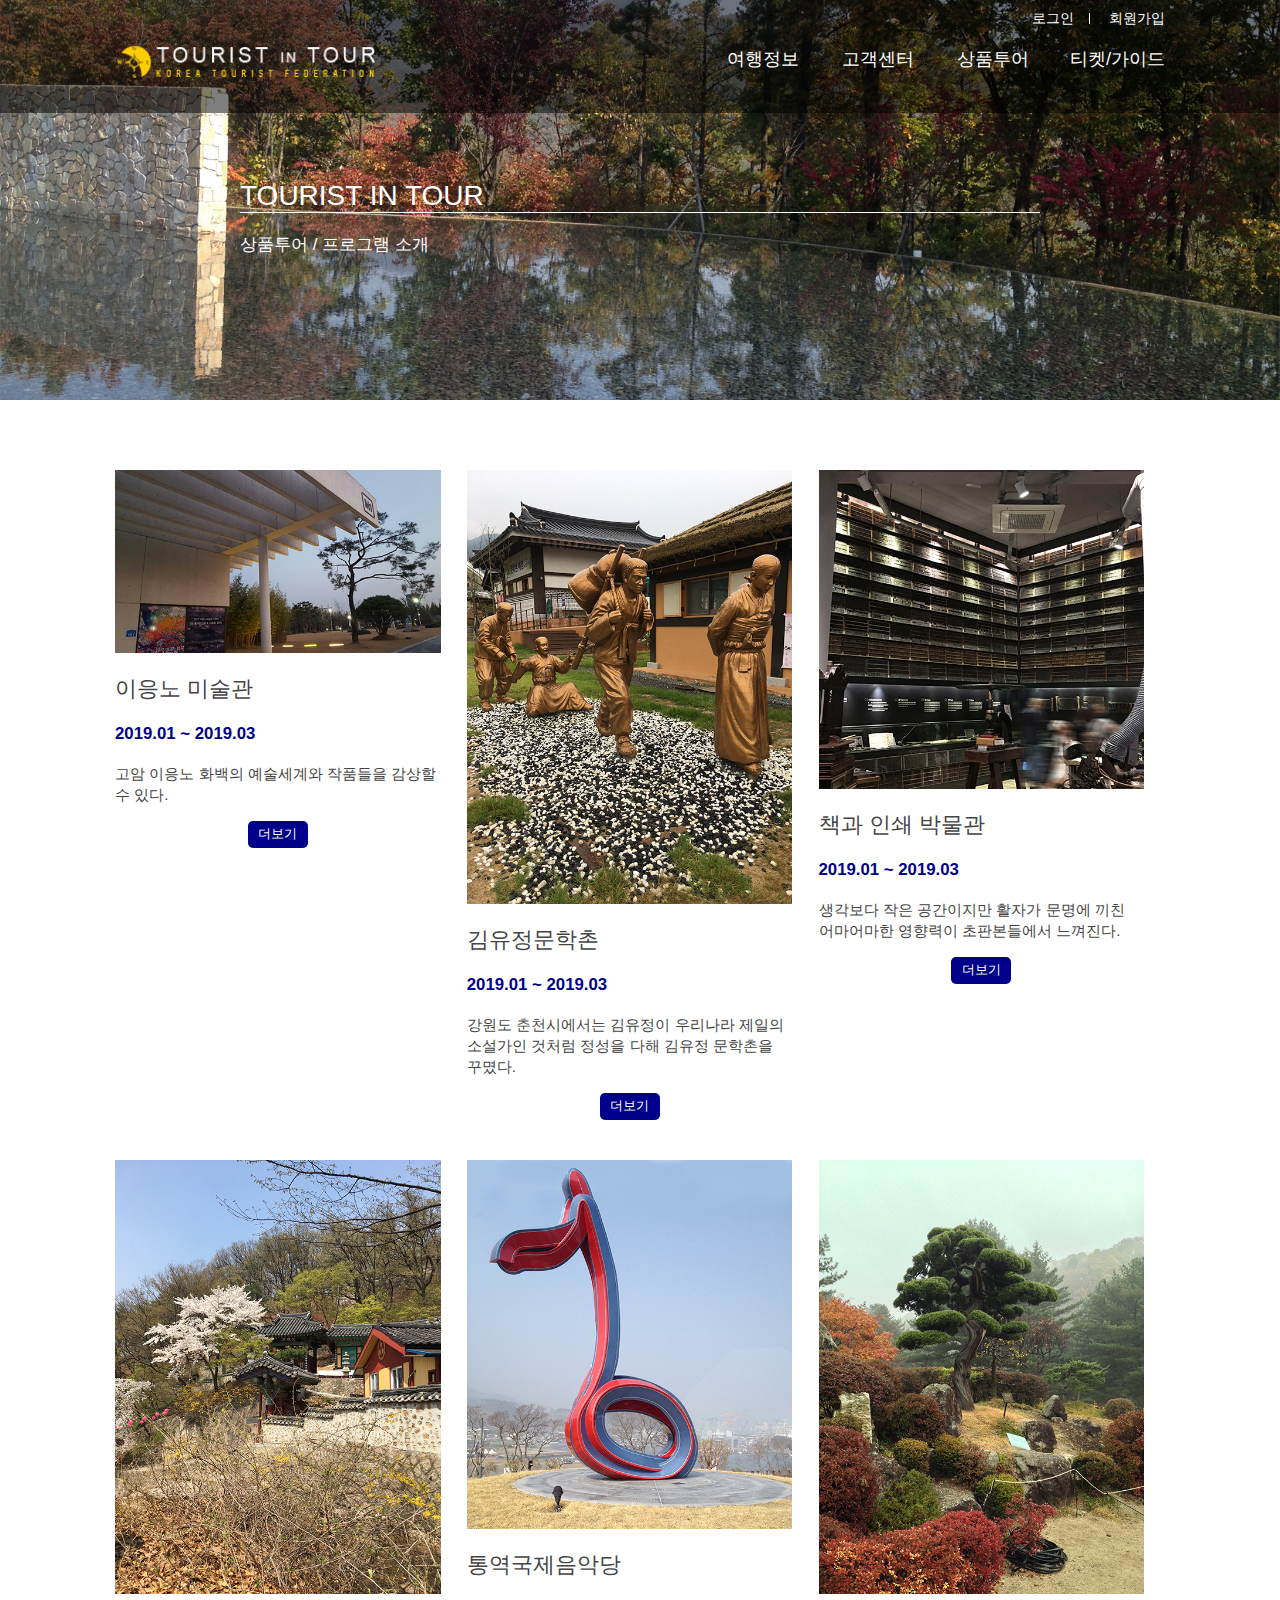
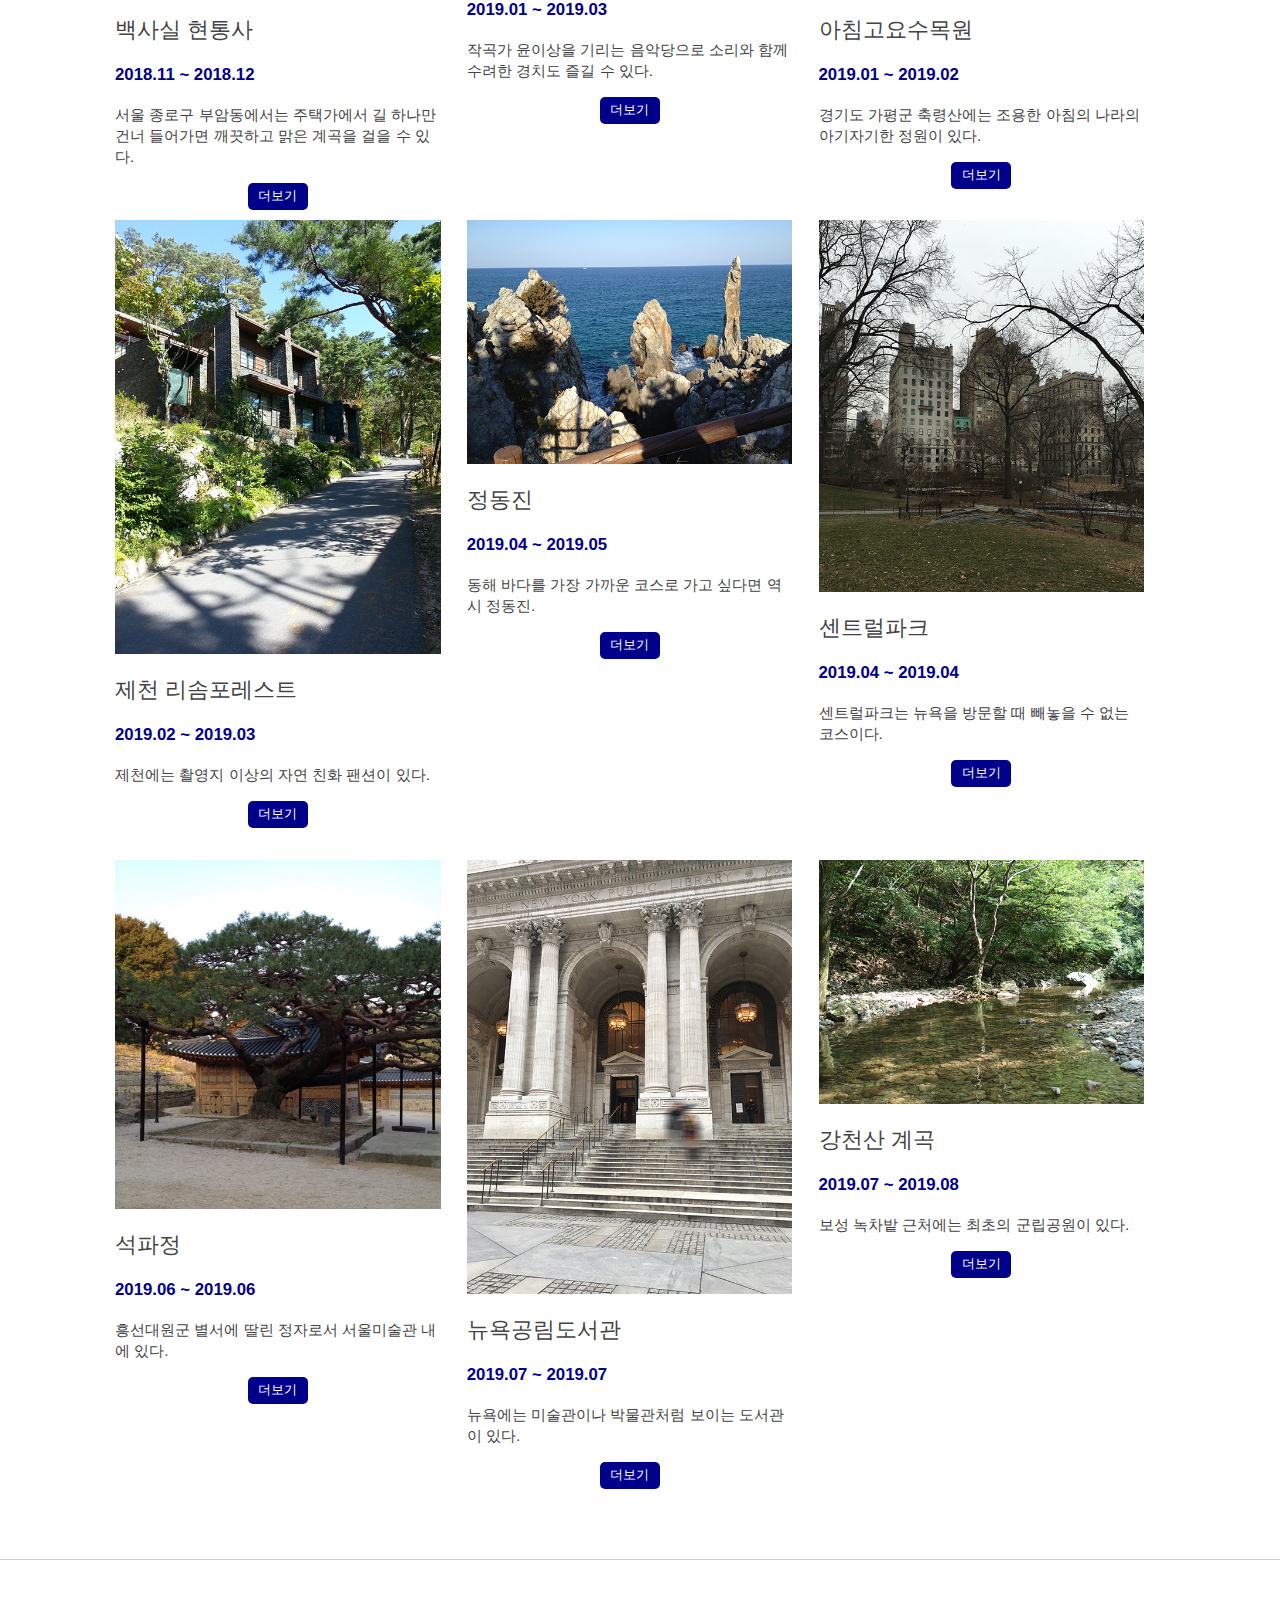
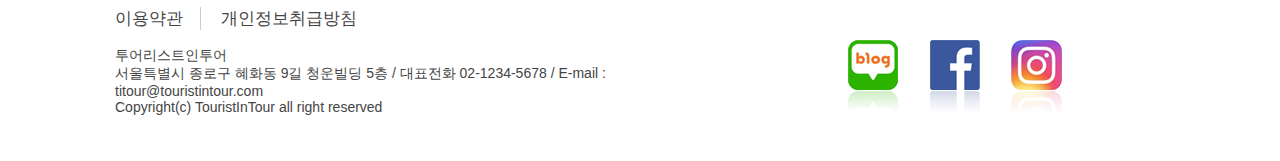
<file: program.html>
<!DOCTYPE html>
<html lang="ko">
<head>
  <meta charset="UTF-8">
  <meta name="viewport" content="width=device-width, initial-scale=1.0">
  <!-- 제작자 -->
  <meta name="author" content="hong">
  <!-- 설명 -->
  <meta name="description" content="여행을 떠나고 싶을 땐 언제나 TOURIST와 함께">
  <!-- 키워드 -->
  <meta name="keywords" content="여행,국내여행,해외여행,당일여행,기차여행">
  <!-- 링크공유 -->
  <meta property="og:url" content="https://eun210818.github.io/tour">
  <meta property="og:type" content="website">
  <meta property="og:title" content="tourist">
  <meta property="og:image" content="images/sns_img.png">
  <meta property="og:description" content="여행을 떠나고 싶을 땐 언제나 TOURIST와 함께">
  <!-- 익스플로러 -->
  <meta http-equiv="X-UA-Compatible" content="ie=edge">

  <title>투어리스트인투어</title>
  <!-- css -->
  <link rel="stylesheet" href="css/swiper.min.css">
  <link rel="stylesheet" href="css/reset.css">
  <link rel="shortcut icon" href="images/favicon.png">
  <!-- user css -->
  <link rel="stylesheet" href="css/ui.css">
  <link rel="stylesheet" href="css/sub_ui.css">
  <link rel="stylesheet" href="css/program.css">
  <!-- script -->
  <script src="js/jquery-3.5.1.min.js"></script>
  <script src="js/smooth-scroll.min.js"></script>
  <script src="js/swiper.min.js"></script>
  <script src="js/prefixfree.min.js"></script>

  <!-- 주석조건문 -->
  <!-- [if lte IE 8]>
  <script src="js/html5shiv.js"></script>
  <script src="js/html5shiv.min.js"></script>
  <script src="js/placeholders.js"></script>
  <script src="js/placeholders.min.js"></script>
  <![endif] -->
  
  <!-- user script -->
  <script src="js/ui.js"></script>
</head>
<body>
  <div class="skip"><a data-scroll href="#content">본문 바로가기</a></div>
  <div class="pos_fix">
    <ul class="clearfix">
      <li class="float_left"><a href="tel:010-8642-7656">전화문의</a></li>
      <li class="float_left"><a href="#" onclick="return false;" id="katalk">카카오톡 상담</a></li>
      <li class="float_left"><a href="#" onclick="return false;">오시는 길</a></li>
    </ul>
    <p><a data-scroll href="#header">TOP</a></p>
  </div>
    <div class="warp">
      <header id="header">
        <div class="content">
          <div class="tgl_btn float_left">
            <p>토글버튼</p>
          </div>
          <div class="logo_box float_left">
            <a href="index.html">
              <img src="images/logo.png" alt="logo">
            </a>
          </div>
          <div class="nav_box float_right">
            <ul class="login_join clearfix">
              <li class="float_left"><a href="mypage.html">로그인</a></li>
              <li class="float_left"><a href="login.html" target="_blank">회원가입</a></li>
            </ul>
            <nav class="nav">
              <ul class="main_nav clearfix">
                <li class="float_left">
                  <a href="#">여행정보</a>
                  <ul class="sub_nav clearfix">
                    <li class="float_left"><a href="#">국내</a></li>
                    <li class="float_left"><a href="#">해외</a></li>
                  </ul>
                </li>
                <li class="float_left">
                  <a href="notice.html">고객센터</a>
                  <ul class="sub_nav clearfix">
                    <li class="float_left"><a href="notice.html">공지사항</a></li>
                    <li class="float_left"><a href="#">문의하기</a></li>
                  </ul>
                </li>
                <li class="float_left">
                  <a href="program.html">상품투어</a>
                  <ul class="sub_nav clearfix">
                    <li class="float_left"><a href="program.html">프로그램 소개</a></li>
                    <li class="float_left"><a href="#">여행자료</a></li>
                  </ul>
                </li>
                <li class="float_left">
                  <a href="#">티켓/가이드</a>
                  <ul class="sub_nav clearfix">
                    <li class="float_left"><a href="#">항공</a></li>
                    <li class="float_left"><a href="#">호텔</a></li>
                  </ul>
                </li>
              </ul>
            </nav>
          </div>
        </div>
      </header>
      <section class="sec_top">
        <div class="content">
          <h2>TOURIST IN TOUR</h2>
          <hr>
          <p>상품투어 / 프로그램 소개</p>
        </div>
      </section>
      <section class="sec_form">
        <div class="content">
          <ul class="program_list clearfix">
            <li class="float_left">
              <img src="images/img_place_01.jpg" alt="place01">
              <h3>이응노 미술관</h3>
              <p class="date">2019.01 ~ 2019.03</p>
              <p class="place_txt">고암 이응노 화백의 예술세계와 작품들을 감상할 수 있다.</p>
              <div class="button_box">
                <button type="button">더보기</button>
              </div>
            </li>
            <li class="float_left">
              <img src="images/img_place_02.jpg" alt="place02">
              <h3>김유정문학촌</h3>
              <p class="date">2019.01 ~ 2019.03</p>
              <p class="place_txt">강원도 춘천시에서는 김유정이 우리나라 제일의 소설가인 것처럼 정성을 다해 김유정 문학촌을 꾸몄다.</p>
              <div class="button_box">
                <button type="button">더보기</button>
              </div>
            </li>
            <li class="float_left">
              <img src="images/img_place_03.jpg" alt="place03">
              <h3>책과 인쇄 박물관</h3>
              <p class="date">2019.01 ~ 2019.03</p>
              <p class="place_txt">생각보다 작은 공간이지만 활자가 문명에 끼친 어마어마한 영향력이 초판본들에서 느껴진다.</p>
              <div class="button_box">
                <button type="button">더보기</button>
              </div>
            </li>
            <li class="float_left">
              <img src="images/img_place_04.jpg" alt="place04">
              <h3>백사실 현통사</h3>
              <p class="date">2018.11 ~ 2018.12</p>
              <p class="place_txt">서울 종로구 부암동에서는 주택가에서 길 하나만 건너 들어가면 깨끗하고 맑은 계곡을 걸을 수 있다.</p>
              <div class="button_box">
                <button type="button">더보기</button>
              </div>
            </li>
            <li class="float_left">
              <img src="images/img_place_05.jpg" alt="place05">
              <h3>통역국제음악당</h3>
              <p class="date">2019.01 ~ 2019.03</p>
              <p class="place_txt">작곡가 윤이상을 기리는 음악당으로 소리와 함께 수려한 경치도 즐길 수 있다.</p>
              <div class="button_box">
                <button type="button">더보기</button>
              </div>
            </li>
            <li class="float_left">
              <img src="images/img_place_06.jpg" alt="place06">
              <h3>아침고요수목원</h3>
              <p class="date">2019.01 ~ 2019.02</p>
              <p class="place_txt">경기도 가평군 축령산에는 조용한 아침의 나라의 아기자기한 정원이 있다.</p>
              <div class="button_box">
                <button type="button">더보기</button>
              </div>
            </li>
            <li class="float_left">
              <img src="images/img_place_07.jpg" alt="place07">
              <h3>제천 리솜포레스트</h3>
              <p class="date">2019.02 ~ 2019.03</p>
              <p class="place_txt">제천에는 촬영지 이상의 자연 친화 팬션이 있다.</p>
              <div class="button_box">
                <button type="button">더보기</button>
              </div>
            </li>
            <li class="float_left">
              <img src="images/img_place_08.jpg" alt="place08">
              <h3>정동진</h3>
              <p class="date">2019.04 ~ 2019.05</p>
              <p class="place_txt">동해 바다를 가장 가까운 코스로 가고 싶다면 역시 정동진.</p>
              <div class="button_box">
                <button type="button">더보기</button>
              </div>
            </li>
            <li class="float_left">
              <img src="images/img_place_09.jpg" alt="place09">
              <h3>센트럴파크</h3>
              <p class="date">2019.04 ~ 2019.04</p>
              <p class="place_txt">센트럴파크는 뉴욕을 방문할 때 빼놓을 수 없는 코스이다.</p>
              <div class="button_box">
                <button type="button">더보기</button>
              </div>
            </li>
            <li class="float_left">
              <img src="images/img_place_10.jpg" alt="place10">
              <h3>석파정</h3>
              <p class="date">2019.06 ~ 2019.06</p>
              <p class="place_txt">흥선대원군 별서에 딸린 정자로서 서울미술관 내에 있다.</p>
              <div class="button_box">
                <button type="button">더보기</button>
              </div>
            </li>
            <li class="float_left">
              <img src="images/img_place_11.jpg" alt="place11">
              <h3>뉴욕공림도서관</h3>
              <p class="date">2019.07 ~ 2019.07</p>
              <p class="place_txt">뉴욕에는 미술관이나 박물관처럼 보이는 도서관이 있다.</p>
              <div class="button_box">
                <button type="button">더보기</button>
              </div>
            </li>
            <li class="float_left">
              <img src="images/img_place_12.jpg" alt="place12">
              <h3>강천산 계곡</h3>
              <p class="date">2019.07 ~ 2019.08</p>
              <p class="place_txt">보성 녹차밭 근처에는 최초의 군립공원이 있다.</p>
              <div class="button_box">
                <button type="button">더보기</button>
              </div>
            </li>
          </ul>
        </div>
      </section>
      <footer>
        <div class="content">
          <ul class="clearfix">
            <li class="float_left">
              <h5>
                <span><a href="#" class="right_border">이용약관</a></span>
                <span><a href="#">개인정보취급방침</a></span>
              </h5>
              <p>투어리스트인투어<br>서울특별시 종로구 혜화동 9길 청운빌딩 5층 / 대표전화 02-1234-5678 / E-mail : titour@touristintour.com<br>Copyright(c) TouristInTour all right reserved</p>
            </li>
            <li class="float_right">
              <a href="#"><img src="images/blog_img.png" alt="blog"></a>
              <a href="#"><img src="images/facebook_img.png" alt="facebook"></a>
              <a href="#"><img src="images/insta_img.png" alt="instagram"></a>
            </li>
          </ul>
        </div>
      </footer>
    </div>
</body>
</html>
</file>
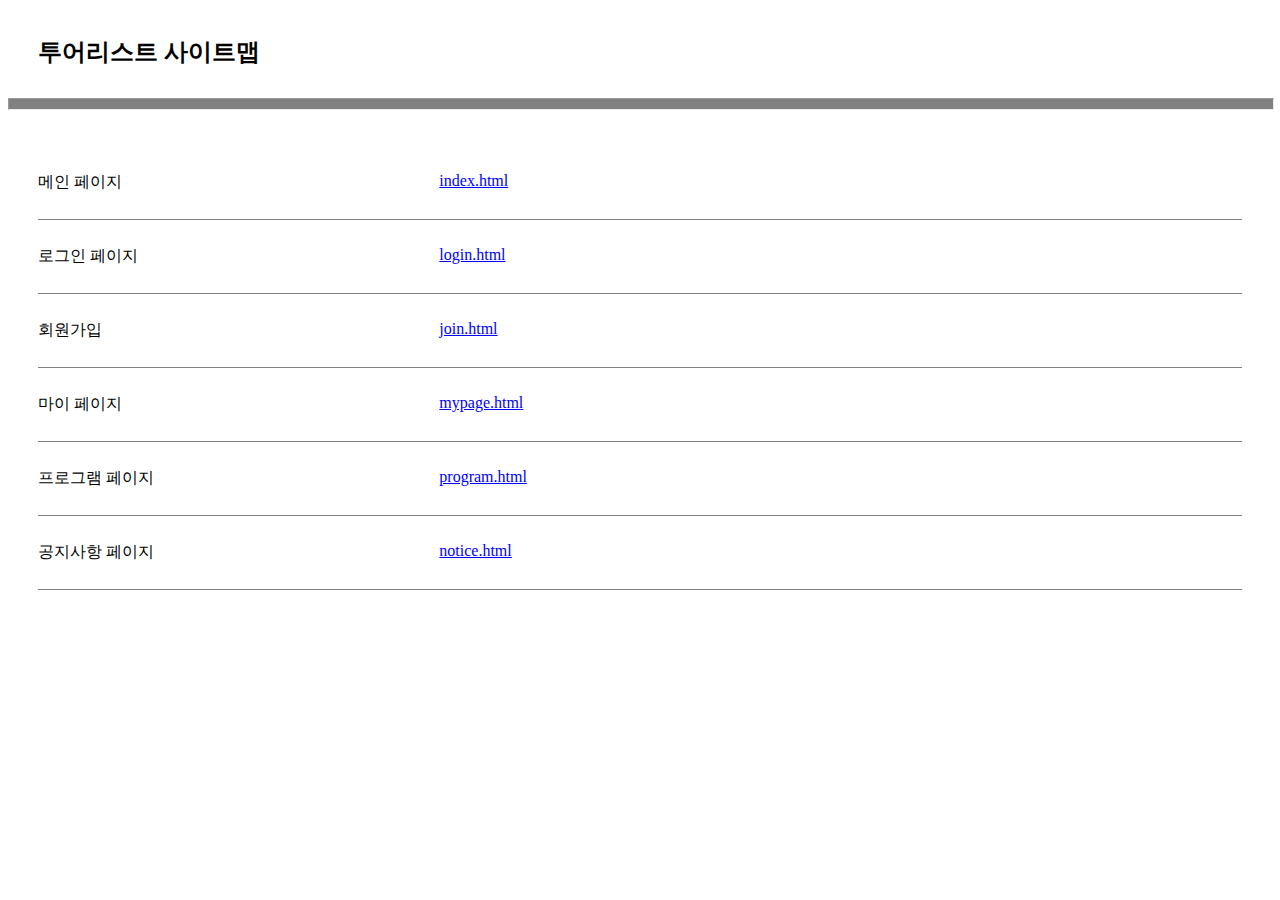
<file: sitemap.html>
<!DOCTYPE html>
<html lang="ko">
<head>
  <meta charset="UTF-8">
  <meta name="viewport" content="width=device-width, initial-scale=1.0">
  <title>투어리스트 사이트맵</title>
  <style>
    h1{font-size:24px;margin-bottom:10px;padding:20px 30px;background-color:#fff;}
    hr{width:100%;height:10px;background-color:gray;}
    ul{padding:20px 30px;background-color:#fff;}
    ul>li{border-bottom:1px solid gray;padding:10px 0;display:flex;}
    ul>li>p:first-child{flex:1;}
    ul>li>p:last-child{flex:2;}
    ul>li>p:last-child>a{color:blue;text-decoration:underline;font-size:16px;}
  </style>
</head>
<body>
  <h1>투어리스트 사이트맵</h1>
  <hr>
  <ul>
    <li>
      <p>메인 페이지</p>
      <p><a href="https://eun210818.github.io/tour/index.html" target="_blank">index.html</a></p>
    </li>
    <li>
      <p>로그인 페이지</p>
      <p><a href="https://eun210818.github.io/tour/login.html" target="_blank">login.html</a></p>
    </li>
    <li>
      <p>회원가입</p>
      <p><a href="https://eun210818.github.io/tour/join.html" target="_blank">join.html</a></p>
    </li>
    <li>
      <p>마이 페이지</p>
      <p><a href="https://eun210818.github.io/tour/mypage.html" target="_blank">mypage.html</a></p>
    </li>
    <li>
      <p>프로그램 페이지</p>
      <p><a href="https://eun210818.github.io/tour/program.html" target="_blank">program.html</a></p>
    </li>
    <li>
      <p>공지사항 페이지</p>
      <p><a href="https://eun210818.github.io/tour/notice.html" target="_blank">notice.html</a></p>
    </li>
  </ul>
</body>
</html>
</file>
<file: css/ui.css>
@charset 'utf-8';

/* font */
@import url('https://fonts.googleapis.com/css2?family=Noto+Sans+KR:wght@100;300;400;500;700;900&display=swap');

/* base */
*{box-sizing:border-box;}
.row{width:100%;}
.content{width:95%;max-width:1050px;margin:0 auto;}
.mo_g1{width:23.02631578947368%;}
.mo_g2{width:48.68421052631579%;}
.mo_g3{width:74.34210526315789%;}
.mo_g4{width:100%;}
.ta_g1{width:6.634146341463415%;}
.ta_g2{width:15.1219512195122%;}
.ta_g3{width:23.60975609756098%;}
.ta_g4{width:32.09756097560976%;}
.ta_g5{width:40.58536585365854%;}
.ta_g6{width:49.07317073170732%}
.ta_g7{width:57.5609756097561%}
.ta_g8{width:66.04878048780488%;}
.ta_g9{width:74.53658536585366%;}
.ta_g10{width:83.02439024390244%;}
.ta_g11{width:91.51219512195122%;}
.ta_g12{width:100%;}
.pc_g1{width:6.571428571428571%;}
.pc_g2{width:15.04761904761905%;}
.pc_g3{width:23.52380952380952%;}
.pc_g4{width:32% !important;}
.pc_g5{width:40.57142857142857%;}
.pc_g6{width:49.04761904761905%;}
.pc_g7{width:57.52380952380952%;}
.pc_g8{width:66%}
.pc_g9{width:74.57142857142857%;}
.pc_g10{width:83.04761904761905%;}
.pc_g11{width:91.52380952380952%;}
.pc_g12{width:100%;}
.clearfix::after{content:'';display:block;clear:both;}
.float_left{float:left;}
.float_right{float:right;}
body{font-family:'Noto Sans KR',sans-serif;}

/* skip */
.skip{position:fixed;left:0;top:0;z-index:10;transform:translateY(-100%);width:100%;padding:10px;text-align:center;background-color:#999;transition:0.2s;}
.skip.active{transform:translateY(0%);}

/* pos fix */
.pos_fix>ul{position:fixed;left:0;bottom:0;z-index:10;width:100%;padding:16px 0;text-align:center;background-color:#3a3e46;}
.pos_fix>ul>li{width:30%;border-right:1px solid #999;display:flex;flex-flow:row nowrap;justify-content:center;align-items:center;}
.pos_fix>ul>li:nth-child(2){width:40%;}
.pos_fix>ul>li:last-child{border:none;}
.pos_fix>ul>li>a{color:#ccc;font-size:1.0em;}
.pos_fix>ul>li::before{content:'';display:inline-block;width:16px;height:16px;margin-right:8px;background-repeat:no-repeat;background-position:center;background-size:contain;}
.pos_fix>ul>li:nth-child(1)::before{background-image:url('../images/mo_icon05.png');}
.pos_fix>ul>li:nth-child(2)::before{background-image:url('../images/mo_icon06.png');}
.pos_fix>ul>li:nth-child(3)::before{background-image:url('../images/mo_icon07.png');}
.pos_fix>p{position:fixed;right:20px;bottom:100px;z-index:10;width:44px;height:44px;border:1px solid #fff;border-radius:50%;background-color:#000;display:none;flex-flow:column nowrap;justify-content:center;align-items:center;opacity:0.5;}
.pos_fix>p::before{content:'^';display:block;height:10px;color:#fff;font-size:1.8em;line-height:16px;}
.pos_fix>p>a{color:#fff;}

/* header */
header{background-color:rgba(0,0,0,0.5);position:absolute;left:0;top:0;z-index:10;width:100%;height:90px;}

.tgl_btn{cursor:pointer;padding-top:36px;}
.tgl_btn::before,.tgl_btn::after{content:'';display:block;width:25px;height:3px;background-color:#fff;}
.tgl_btn>p{width:17px;;height:3px;background-color:#fff;margin:4px 0;text-indent:-999999px;}

.logo_box{width:calc(100% - 25px);text-align:center;padding-top:36px;}
.logo_box>a{display:inline-block;width:178px;}
.logo_box>a>img{width:100%;}

.nav_box{display:none;position:absolute;left:0;top:100%;z-index:10;width:100%;background-color:#282828;}
.nav_box a{color:#ccc;font-size:1.2em;font-weight:300;}

.login_join{padding:20px 0;}
.login_join>li{padding:0 15px;height:11px;line-height:11px;}
.login_join>li:first-child{border-right:1px solid #666;}

.main_nav{border-top:1px solid #666;border-bottom:1px solid #666;}
.main_nav>li{width:50%;padding:13px 10px;display:flex;flex-flow:row nowrap;align-items:center;}
.main_nav>li:nth-child(2n+1){border-right:1px solid #666;}
.main_nav>li:nth-child(1),.main_nav>li:nth-child(2){border-bottom:1px solid #666;}
.main_nav>li::before{content:'';display:inline-block;width:50px;height:34px;margin-right:7px;background-position:center;background-repeat:no-repeat;background-size:cover;}
.main_nav>li:nth-child(1)::before{background-image:url('../images/mo_icon01.png');}
.main_nav>li:nth-child(2)::before{background-image:url('../images/mo_icon02.png');}
.main_nav>li:nth-child(3)::before{background-image:url('../images/mo_icon03.png');}
.main_nav>li:nth-child(4)::before{background-image:url('../images/mo_icon04.png');}
.sub_nav{display:none;}

.mo_slide_box img{width:100%;cursor:pointer;}
.mo_banner .swiper-pagination{padding-right:20px;padding-bottom:20px;text-align:right;}
.swiper-pagination-bullet{background-color:#fff;}

.tab_banner{display:none;}
.tab_slide_box{position:relative;height:550px;overflow:hidden;}
.tab_slide_img>img,.tab_slide_txt_img,.tab_slide_over_txt{position:absolute;left:50%;top:50%;transform:translate(-50%,-50%);}
.tab_slide_img>img{width:125%;}
.tab_slide_over_txt{top:85%;width:100%;}
.tab_slide_over_txt>p{font-size:1.5em;font-weight:300;text-align:center;letter-spacing:0.1em;color:#eee;}
.tab_banner .swiper-pagination{padding-bottom:14px;}
.tab_banner .swiper-pagination-bullet{width:14px;height:14px;border-radius:7px;transition:0.5s;}
.tab_banner .swiper-pagination-bullet-active{width:32px;}
.tab_banner .stop{width:14px;height:14px;background-image:url('../images/stop.png');background-size:cover;cursor:pointer;}

/* top place */
.topplace h2{height:102px;padding:24px 0;font-size:1.6em;text-align:center;font-weight:300;}
.topplace h2 span{font-size:1em;display:block;font-weight:bold;}
.top3>li{width:100%;}
.top3>li>img{width:100%;}
.top3>li>h3{padding-top:16px;padding-bottom:5px;;font-size:1.4em;text-align:center;}
.top3>li>p{text-align:center;}
.top3>li>p>a{display:inline-block;margin-top:20px;border-top:2px solid #000;padding-top:2px;font-size:1.1em;font-weight:100;}

/* notice */
.notice_box>li:first-child{height:250px;background:url('../images/cons_img.jpg') no-repeat center;background-size:cover;justify-content:center;align-items:center;display:none;}
.kakao_box,.tel_box{width:40%;border:2px solid #fff;padding:30px 5px;background-color:rgba(0,0,0,0.3);display:flex;justify-content:center;align-items:center;}
.kakao_box h4,.tel_box h4{color:#fff;}
.kakao_box,.notice_box img{margin-right:10px;}
.notice_box>li:last-child{width:100%;border-top:1px solid rgba(0,0,0,0.2);padding-top:20px;}
.notice_box h4{font-size:1.4em;font-weight:300;}
.notice_box>li:last-child>ul>li{list-style:disc inside;margin:6px 0;}
.notice_box>li:last-child>ul>li>a:hover{text-decoration:underline;}

/* footer */
footer{margin-bottom:40px;border-top:1px solid rgba(0,0,0,0.2);padding-top:30px;}
h5>span>a{font-size:1.2em;font-weight:500;display:inline-block;}
.right_border{margin:1em 1em 1em 0;border-right:1px solid rgba(0,0,0,0.2);padding-right:1em;}
footer li{width:100%;margin-bottom:40px;}
footer li:last-child{text-align:center;}
footer li:last-child>a{margin-right:2em;}
footer li:last-child>a:last-child{margin-right:0;}










@media(min-width:640px){
  .pos_fix>ul>li{width:33.333333333% !important;}
  .pos_fix>ul>li::before{width:20px;height:20px;margin-right:10px;}
  .pos_fix>ul>li>a{font-size:1.1em;}
}


/* tablet */
@media(min-width:801px){
  .content{width:96.24413145539906%;}
  .pos_fix>ul{display:none;}
  header{height:113px;}
  .tgl_btn{display:none;}
  .logo_box{width:40%;text-align:left;padding-top:45px;}
  .logo_box>a{width:262px;}

  .nav_box{display:block;position:static;width:460px;background-color:transparent;}
  .nav_box a{color:#fff;}

  .login_join{text-align:right;padding-top:10px;}
  .login_join>li{float:none;display:inline-block;}
  .login_join>li:first-child{border-right-color:#fff;}
  .login_join>li:last-child{padding-right:0;}
  .login_join>li>a{font-size:1em;font-weight:100;}

  .main_nav{border:none;}
  .main_nav>li{width:25%;justify-content:center;padding-top:0;padding-bottom:36px;}
  .main_nav>li:last-child{justify-content:flex-end;}
  .main_nav>li:nth-child(2n+1){border:none;}
  .main_nav>li:nth-child(2){border:none;}
  .main_nav>li:last-child{padding-right:0;}
  .main_nav>li::before{display:none;}
  .main_nav>li>a{font-size:1.3em;}
  .main_nav>li:hover>.sub_nav{display:block;}

  .sub_nav{position:absolute;left:0;top:100%;z-index:10;width:100%;padding-left:63%;background:rgba(255,0,0,0.5);}
  /* .main_nav>li:nth-child(1)>.sub_nav{padding-left:53%;} */
  /* .main_nav>li:nth-child(2)>.sub_nav{padding-left:58%;} */
  /* .main_nav>li:nth-child(3)>.sub_nav{padding-left:63%;} */
  /* .main_nav>li:nth-child(4)>.sub_nav{padding-left:68%;} */
  .sub_nav>li{margin:16px;}

  .mo_banner{display:none;}
  .tab_banner{display:block;}

  .topplace h2{height:150px;padding:43px 0;font-size:3em;}
  .topplace h2 span{display:inline;}
  .top3>li{margin-right:2%;}
  .top3>li:last-child{margin-right:0;}
  .top3>li>h3{padding-top:16px;font-size:1.4em;text-align:center;}
  .top3>li>p{text-align:center;padding:0 30px;font-size:1.2em;font-weight:300;line-height:30px;}
  .top3>li>p>a{display:inline-block;margin:20px 0;border-top:2px solid #000;}

  .notice{margin-top:30px;padding:60px 0;background-color:#f4f0e9;}
  .notice_box>li:last-child{width:30.24390243902439%;border-top:none;}
  .notice_box>li:last-child h4{font-size:1.8em;}
  .notice_box>li:first-child{display:flex;}


  footer{margin-bottom:0;}
  footer li:first-child{width:60%;}
  footer li:last-child{width:40%;padding-top:50px;}

}
/* pc */
@media(min-width:1066px){
  .pos_fix{position:fixed;right:0;bottom:50%;z-index:10;transform:translateY(50%);}
  .pos_fix>ul{width:100px;padding:0;position:static;background-color:#282828;}
  .pos_fix>ul>li{width:100% !important;border-bottom:1px solid #fff;padding:16px 0;flex-flow:column nowrap;}
  .pos_fix>ul>li::before{display:none;}
  .pos_fix>ul>li::after{display:block;color:#ccc;}
  .pos_fix>ul>li:nth-child(1)::after{content:'010-1234-5678';font-size:0.9em;}
  .pos_fix>ul>li:nth-child(2)::after{content:'1:1 상담';font-size:1.0em;}
  .pos_fix>p{position:static;width:auto;height:auto;border-radius:0;border:1px solid #282828;padding:10px 0;background-color:#fff;opacity:1;}
  .pos_fix>p::before{color:#282828;}
  .pos_fix>p>a{color:#282828;font-weight:bold;}
}
</file>
<file: css/sub_ui.css>
@charset 'utf-8';

.sec_top{height:400px;padding-top:180px;background-size:cover;background-position:center;}
.sec_top>.content{width:95%;max-width:800px;}
.sec_top h2{font-weight:300;font-size:2em;color:#fff;}
.sec_top hr{background-color:#fff;width:100%;height:1px;margin-bottom:20px;}
.sec_top p{color:#fff;font-size:1.2em;font-weight:100;}
.sec_form{margin:50px 0;}
</file>
<file: css/join.css>
@charset 'utf-8';

.sec_top{background-image:url('../images/img_top5.jpg');}
.sec_form .tit_label{display:inline-block;width:100%;font-size:1.2em;}
.sec_form .must{font-weight:500;}
.sec_form .must::before{content:'*';display:inline-block;color:#f00;width:1em;}
.sec_form h3{color:#f00;}
.sec_form h3.must{font-weight:400;}
.sec_form hr{width:100%;margin:20px 0;}
.sec_form hr:nth-of-type(1){height:2px;background-color:#000;}
.sec_form hr:nth-of-type(2){height:1px;background-color:rgba(0,0,0,0.2);}
.sec_form input,textarea{border:1px solid gray;padding:15px 10px;width:100%;}
#e-mail,#e-server{width:140px;}
.sec_form input[type="radio"],.sec_form input[type="checkbox"]{width:auto;}

.button_box{text-align:center;}
button{border:1px solid transparent;padding:10px 40px;font-weight:400;font-size:1.5em;background-color:darkblue;color:#fff;cursor:pointer;}
button:hover{border:1px solid darkblue;background-color:#fff;color:darkblue;}


@media(min-width:801px){
  .sec_form .tit_label{width:16%;}
  .sec_form input,textarea{width:80%;}
  .sec_form .no_must{padding-left:1em;}

}
</file>
<file: css/login.css>
@charset 'utf-8';

.login_form>.content{width:95%;max-width:640px;}
.login_tit{padding:100px 0;}
.login_tit>img{width:100%;}
.login_sns{margin-bottom:100px;}
.login_sns>p{margin:6px 0;border-radius:8px;}
.login_sns>p:nth-child(1){background-color:#ffea26;}
.login_sns>p:nth-child(2){background-color:#00c300;}
.login_sns>p:nth-child(3){background-color:#405ea9;}
.login_sns>p:nth-child(4){background-color:gray;}
.login_sns>p>a{display:inline-block;width:100%;height:60px;position:relative;}
.login_sns>p>a>img{height:100%;position:absolute;left:10px;top:0;}
.login_sns>p>a>span{position:absolute;left:50%;top:50%;transform:translate(-50%,-50%);font-size:1.2em;color:#fff;}
.login_sns>p:nth-child(1)>a>span{color:#000;}



@media(min-width:801px){
  .login_form>.content{width:520px;}
  .login_sns>p{margin:6px 30px;}
}
</file>
<file: css/mypage.css>
@charset 'utf-8';

.sec_top{background-image:url('../images/img_top5.jpg');}
.sec_form h3{border-bottom:2px solid #000;}
.sec_form h3 span{padding:20px 6%;color:#fff;background-color:#000;display:inline-block;font-size:1.3em;font-weight:300;}
.sec_form li{border-bottom:1px solid rgba(0,0,0,0.2);}

.first_box,.last_box{margin:15px 0;}
.first_box>p{font-weight:500;font-size:1.2em;}
.last_box>p{font-weight:300;font-size:1.1em;}
.last_box label{font-size:1.1em;font-weight:300;margin-right:20px;}


.button_box{text-align:center;}
button{width:100%;margin-top:30px;border:1px solid transparent;padding:10px 40px;font-weight:bold;font-size:1.5em;background-color:darkblue;color:#fff;cursor:pointer;}
button:hover{border:1px solid darkblue;background-color:#fff;color:darkblue;}


@media(min-width:801px){
  .first_box,.last_box{float:left;}
  .first_box{width:25%;margin:0;padding:20px;background-color:#eee;}
  .last_box{float:right;width:75%;margin:0;padding:20px;}
  .perm{padding-bottom:0;padding-top:10px;}
  button{width:130px;font-weight:400;}
}
</file>
<file: css/notice.css>
@charset 'utf-8';

.sec_top{background-image:url('../images/img_top2.jpg');}
.search_box{text-align:right;padding-bottom:20px;}
.search_box>input{width:200px;height:30px;border-bottom:1px solid rgba(0,0,0,0.2);padding-left:30px;background-image:url('../images/ico_search.png');background-position:left center;background-repeat:no-repeat;background-size:20px;}


.button_box{text-align:center;}
button{width:70px;height:35px;font-weight:400;font-size:1em;background-color:darkblue;color:#fff;cursor:pointer;}
button:hover{border:1px solid darkblue;background-color:#fff;color:darkblue;}

/* notice list */
h4{font-size:1.2em;font-weight:500;}
.notice_list_box{padding-bottom:30px;}
.notice_list_box>ul{border-top:2px solid #000;}
.notice_list_box>ul>li{border-bottom:1px solid rgba(0,0,0,0.2);padding:16px 0;}
.notice_list_box>ul>li:first-child>.second_li{text-align:center;}
.notice_list_box>ul>li>div{float:left;}
.notice_list_box>ul>li>div>p{font-size:1.1em;font-weight:400;}
.first_li{width:8%;text-align:center;display:none;}
.second_li{width:80%;padding:0 16px;}
.second_li>p:hover{cursor:pointer;text-decoration:underline;}
.third_li{width:12%;text-align:center;display:none;}
.last_li{width:20%;text-align:center;}

/* notice index */
.notice_index>ul{text-align:center;}
.notice_index>ul>li{display:inline-block;}
.notice_index>ul>li>a{width:30px;height:30px;padding:5px;display:flex;justify-content:center;align-items:center;border-radius:5px;}
.index_num:hover{background-color:#ddd;}
.first_index{background-color:darkblue;color:#fff;}


@media(min-width:801px){
  .first_li,.third_li{display:block;}
  .second_li{width:65%;}
  .last_li{width:15%;}
}
</file>
<file: css/program.css>
@charset 'utf-8';

.sec_top{background-image:url('../images/img_top3.jpg');}

.program_list>li{width:100%;padding:20px 0;}
.program_list>li>img{width:100%;}
.program_list>li>h3{font-size:1.6em;font-weight:500;padding:20px 0;}
.program_list>li>.date{color:darkblue;padding-bottom:20px;font-weight:bold;font-size:1.2em;}
.program_list>li>.place_txt{font-size:1.1em;}
.program_list>li>.button_box{text-align:center;margin-top:15px;}
.program_list>li>.button_box>button{display:inline-block;width:100%;border:1px solid transparent;text-align:center;padding:4px 8px;font-size:0.9em;background-color:darkblue;color:#fff;border-radius:5px;cursor:pointer;}
.program_list>li>.button_box>button:hover{background-color:#fff;color:darkblue;border:1px solid darkblue;}



@media(min-width:801px){
  .program_list>li{width:33.5%;padding-right:2.5%;}
  .program_list>li:nth-child(3n){width:31%;padding-right:0;}
  .program_list>li:nth-child(4),.program_list>li:nth-child(5),.program_list>li:nth-child(6){height:660px;}
  .program_list>li:nth-child(7),.program_list>li:nth-child(8),.program_list>li:nth-child(9){height:640px;}
  .program_list>li>.button_box>button{width:60px;}
}
</file>
